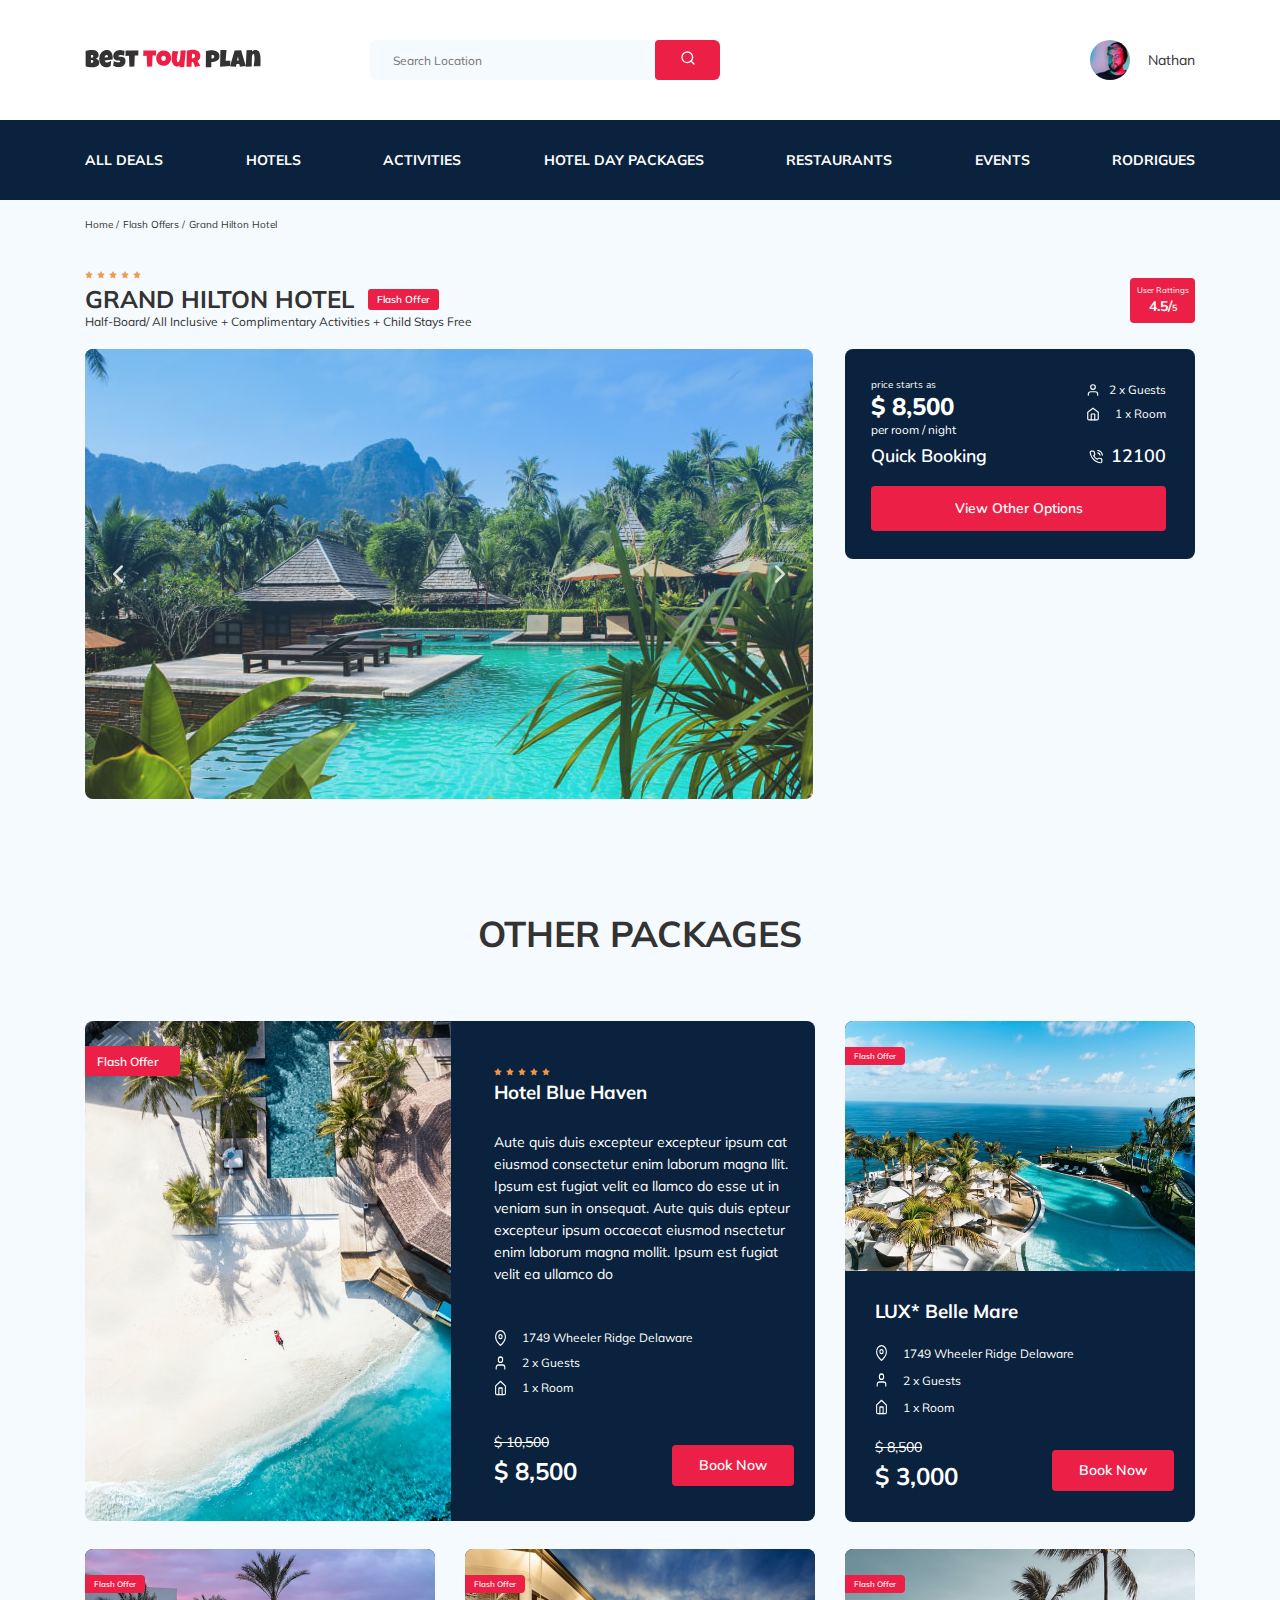
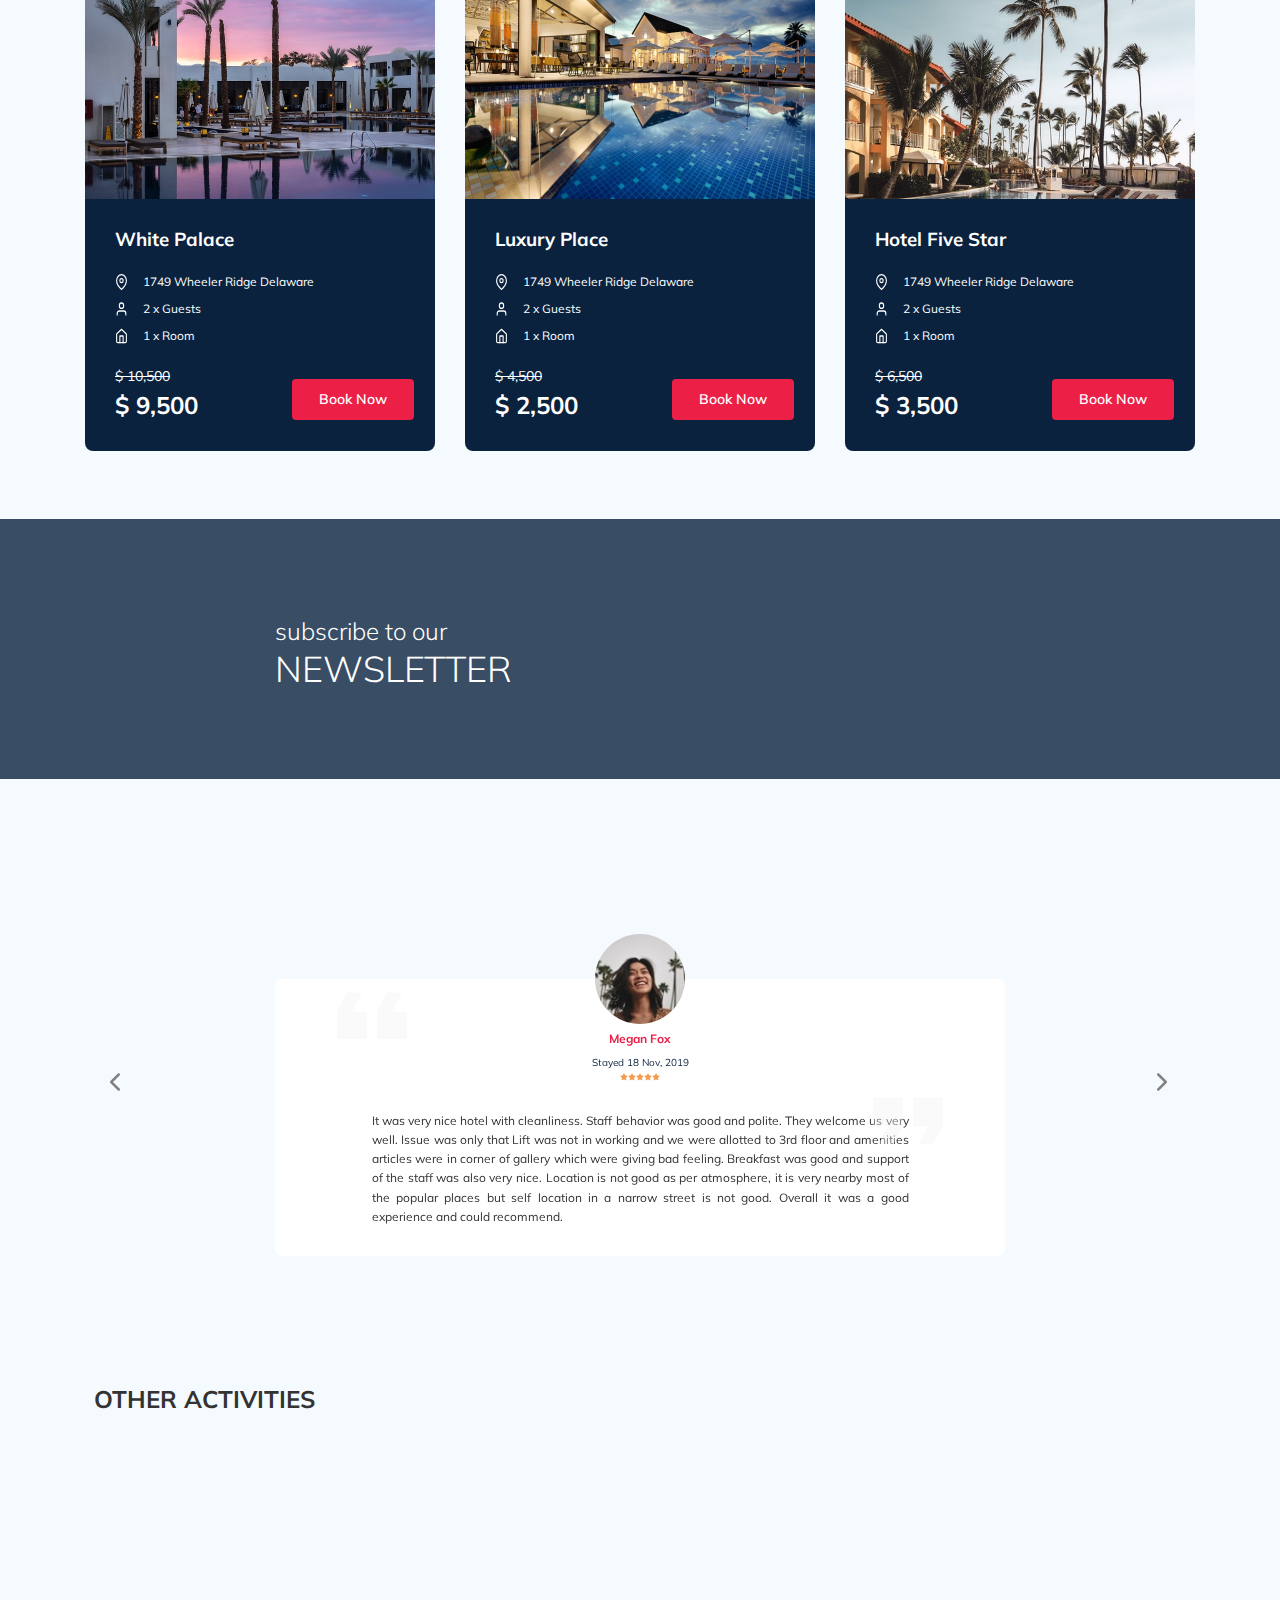
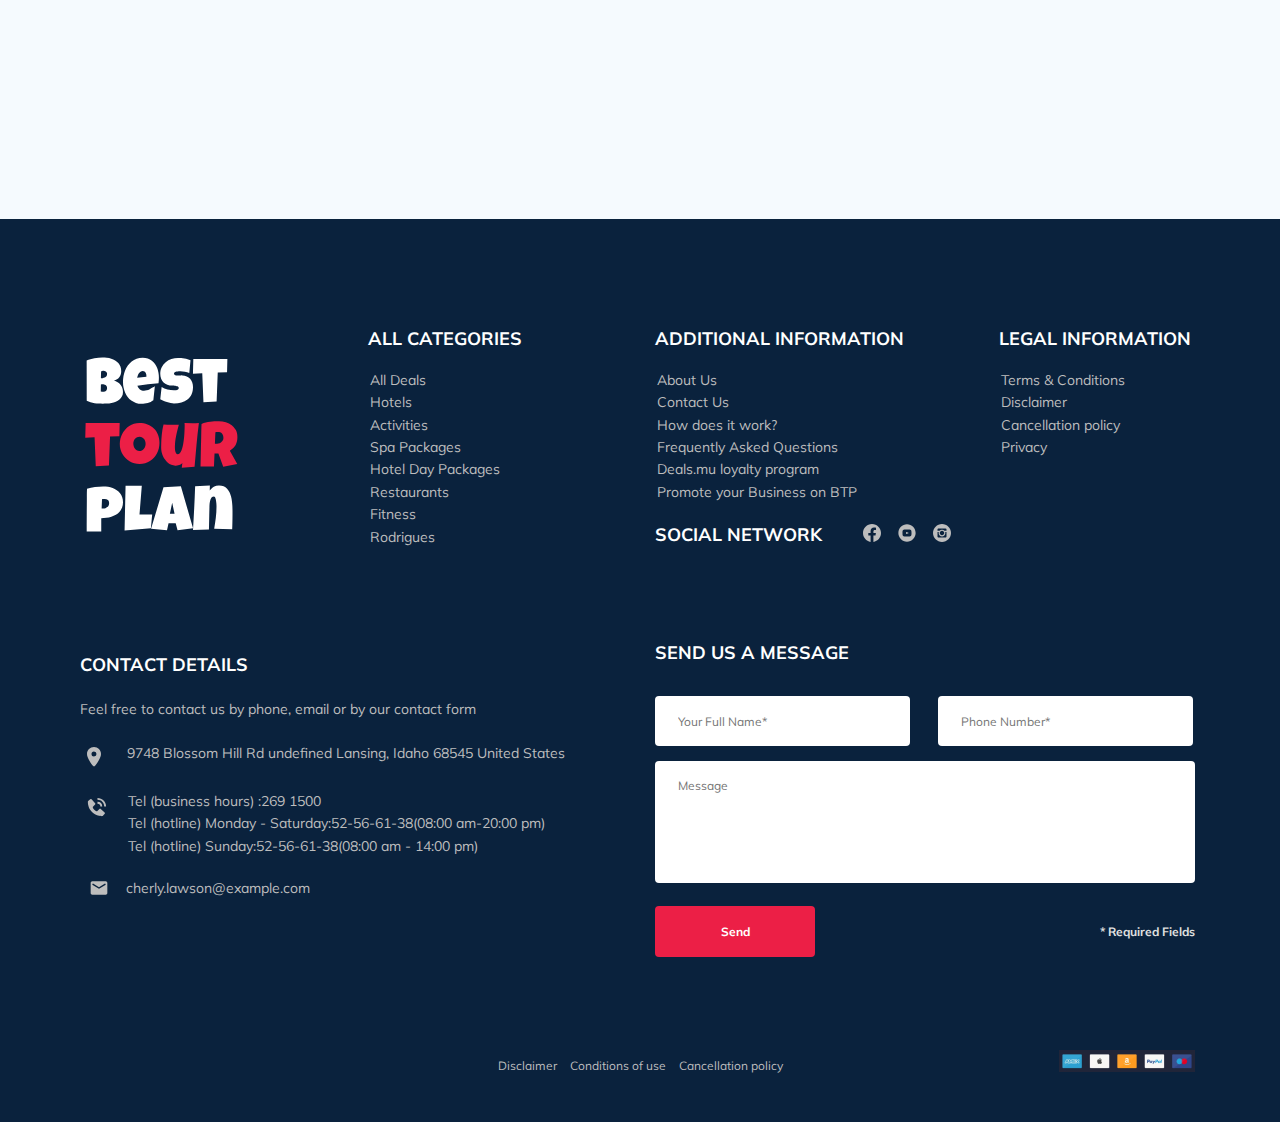
<file: index.html>
<!DOCTYPE html>
<html lang="en">
  <head>
    <meta charset="UTF-8" />
    <meta http-equiv="X-UA-Compatible" content="IE=edge" />
    <meta name="viewport" content="width=device-width, initial-scale=1.0" />
    <title>Best Tour Plan - Hotel Booking</title>
    <link rel="icon" href="favicon.ico" type="image/x-icon" />
    <link
      href="https://fonts.googleapis.com/css2?family=Mulish:wght@400;700&family=Nunito:wght@400;600;800&display=swap"
      rel="stylesheet"
    />
    <link rel="stylesheet" href="css/swiper-bundle.min.css" />
    <link rel="stylesheet" href="css/aos.css" />
    <link rel="stylesheet" href="css/style.css" />
  </head>
  <body>
    <header class="navbar navbar--mobile-fixed">
      <div class="container">
        <div class="navbar-top">
          <a href="index.html" class="logo">
            <img
              src="image/horisont-logo.svg"
              alt="logo: Best Tour Plan"
              class="logo__image"
            />
          </a>

          <form
            action="#"
            class="search navbar__search navbar__search--mobile--hidden"
          >
            <input
              type="text"
              class="search__input"
              placeholder="Search Location"
            />
            <button class="button search__button">
              <img src="image/search.svg" alt="icon: search" />
            </button>
          </form>

          <a href="#" class="user navbar__user navbar__user--mobile--hidden">
            <img
              src="image/user-avatar.jpg"
              alt="avatar: Natan"
              class="user__avatar"
            />
            <span class="user__name">Nathan</span>
          </a>
          <!-- /.user -->
          <button class="menu-button navbar-top__menu-button">
            <span class="menu-button__line"></span>
            <span class="menu-button__line"></span>
            <span class="menu-button__line"></span>
          </button>
        </div>
        <!-- /.navbar-top -->
      </div>
      <!-- /.container -->
      <div class="navbar-button">
        <div class="container navbar-button__container">
          <nav class="navbar-menu">
            <!-- Мобильная ссылка на Натана -->
            <a href="#" class="user navbar__user navbar__user--mobile--visible">
              <img
                src="./image/user-avatar.jpg"
                alt="Avatar: Nathan"
                class="user__avatar"
              />
              <span class="user__name user__name--light">Nathan</span>
            </a>

            <!-- Мобильная строка поиска -->
            <form
              action="#"
              class="search navbar__search navbar__search--mobile--visible"
            >
              <input
                type="text"
                class="search__input"
                placeholder="Search Location"
              />
              <button class="search__button">
                <img src="./image/search.svg" alt="Icon: search" />
              </button>
            </form>

            <a href="#" class="navbar-menu__link">All Deals</a
            ><a href="#" class="navbar-menu__link">Hotels</a
            ><a href="#" class="navbar-menu__link">Activities</a
            ><a href="#" class="navbar-menu__link">Hotel Day Packages</a
            ><a href="#" class="navbar-menu__link">Restaurants</a
            ><a href="#" class="navbar-menu__link">Events</a
            ><a href="#" class="navbar-menu__link">Rodrigues</a>
          </nav>
          <!-- /.navbar-menu -->
        </div>
        <!-- /.container -->
      </div>
      <!-- /.navbar-button -->
    </header>

    <nav class="breadcrumb">
      <div class="container">
        <ul class="breadcrumb-list">
          <li class="breadcrumb-list__item">
            <a href="#" class="breadcrumb-list__link">Home</a>
          </li>
          <li class="breadcrumb-list__item">
            <a href="#" class="breadcrumb-list__link">Flash Offers</a>
          </li>
          <li class="breadcrumb-list__item">Grand Hilton Hotel</li>
        </ul>
      </div>
      <!-- /.container -->
    </nav>
    <!-- /.breadcrumb -->
    <section class="hotel">
      <div class="container">
        <div class="hotel-info">
          <div class="hotel-info__text">
            <div class="hotel-wrapper">
              <div class="stars">
                <img src="image/Star.svg" alt="star" />
                <img src="image/Star.svg" alt="star" />
                <img src="image/Star.svg" alt="star" />
                <img src="image/Star.svg" alt="star" />
                <img src="image/Star.svg" alt="star" />
              </div>
              <h1 class="hotel-name hotel-info__name">GRAND HILTON HOTEL</h1>
              <span class="offer hotel-info__offer">Flash Offer</span>
            </div>
            <p class="hotel-description">
              Half-Board/ All Inclusive + Complimentary Activities + Child Stays
              Free
            </p>
          </div>
          <!-- /.hotel-info__text -->
          <div class="rating hotel-info__rating">
            <span class="rating__text">User Rattings</span>
            <span class="rating__counter">4.5/<span class="five">5</span></span>
          </div>
          <!-- /.hotel-info__right -->
        </div>
        <!-- /.hotel-info -->
        <div class="hotel-grid">
          <div class="swiper hotel-slider hotel__slider">
            <!-- Additional required wrapper -->
            <div class="swiper-wrapper">
              <!-- Slides -->
              <div class="swiper-slide hotel-slider__item">
                <img
                  class="hotel-slider__image"
                  src="image/slide-1.jpg"
                  alt="Slide"
                />
              </div>
              <div class="swiper-slide hotel-slider__item">
                <img
                  class="hotel-slider__image"
                  src="image/slide-2.jpg"
                  alt="Slide"
                />
              </div>
              <div class="swiper-slide hotel-slider__item">
                <img
                  class="hotel-slider__image"
                  src="image/slide-3.jpg"
                  alt="Slide"
                />
              </div>
            </div>

            <!-- If we need navigation buttons -->
            <button
              class="hotel-slider__button hotel-slider__button--prev"
            ></button>
            <button
              class="hotel-slider__button hotel-slider__button--next"
            ></button>
          </div>
          <!-- Swiper -->
          <div class="hotel-right">
            <div class="booking">
              <div class="booking__info">
                <div class="booking__price">
                  <span class="booking__start">price starts as</span>
                  <strong class="booking__pricetag">$ 8,500</strong>
                  <span class="booking__per-room">per room / night</span>
                </div>
                <!-- /.booking__price -->
                <div class="booking__room">
                  <div class="booking__text">
                    <img src="image/user.svg" alt="" class="booking__icon" />
                    <span class="booking__description">2 x Guests</span>
                  </div>
                  <div class="booking__text">
                    <img src="image/home.svg" alt="" class="booking__icon" />
                    <span class="booking__description">1 x Room</span>
                  </div>
                </div>
                <!-- /.booking__room -->
              </div>
              <!-- /.booking__info -->
              <div class="booking__call-center">
                <span class="booking__heading">Quick Booking</span>
                <a class="booking__number" href="tel:12100">
                  <img src="image/phone-call.svg" alt="" />
                  <span class="booking__num">12100</span>
                </a>
              </div>
              <!-- /.call-center -->
              <button data-toggle="modal" class="button booking__button">
                View Other Options
              </button>
            </div>
            <!-- /.booking -->
            <div class="map">
              <iframe
                class="map"
                src="https://www.google.com/maps/embed?pb=!1m18!1m12!1m3!1d3952.0408060872137!2d98.29377590240288!3d7.890799916950057!2m3!1f0!2f0!3f0!3m2!1i1024!2i768!4f13.1!3m3!1m2!1s0x30503b7bfcd9f903%3A0xf7065fac1e3d7c48!2sDoubleTree%20by%20Hilton%20Phuket%20Banthai%20Resort!5e0!3m2!1sru!2sru!4v1637672830290!5m2!1sru!2sru"
                width="347"
                height="213"
                style="border: 0"
                allowfullscreen=""
                loading="lazy"
              ></iframe>
            </div>
            <!-- /.map -->
          </div>
        </div>
        <!-- /.hotel-grid -->
      </div>
      <!-- /.container -->
    </section>
    <!-- /.hotel -->
    <section class="packages">
      <div class="container">
        <h2 class="packages-title">Other Packages</h2>
        <div class="packages-wrapper">
          <div class="packages-main">
            <div class="packages-main__left">
              <img
                src="image/section-packages/image-1.jpg"
                alt="Hotel Blue Haven"
                class="packages-main__image"
              />
              <span class="packages__offer-main">Flash Offer</span>
            </div>
            <!-- /.packages-card__img -->
            <div class="packages-main__right">
              <div class="packages__stars">
                <img src="image/Star.svg" alt="star" />
                <img src="image/Star.svg" alt="star" />
                <img src="image/Star.svg" alt="star" />
                <img src="image/Star.svg" alt="star" />
                <img src="image/Star.svg" alt="star" />
              </div>
              <h3 class="packages-main__title">Hotel Blue Haven</h3>
              <span class="packages-main__text"
                >Aute quis duis excepteur excepteur ipsum cat eiusmod
                consectetur enim laborum magna llit. Ipsum est fugiat velit ea
                llamco do esse ut in veniam sun in onsequat. Aute quis duis
                epteur excepteur ipsum occaecat eiusmod nsectetur enim laborum
                magna mollit. Ipsum est fugiat velit ea ullamco do</span
              >
              <div class="packages-main__wrap">
                <div class="packages-main__requisites">
                  <img
                    src="image/section-packages/map.svg"
                    alt="Icon: map"
                    class="packages-main__icon"
                  />
                  <span class="packages-main__sub"
                    >1749 Wheeler Ridge Delaware</span
                  >
                </div>
                <!-- /.packages-requisites -->
                <div class="packages-main__requisites">
                  <img
                    src="image/section-packages/user.svg"
                    alt="Icon:user"
                    class="packages-main__icon"
                  />
                  <span class="packages-main__sub">2 x Guests</span>
                </div>
                <!-- /.packages-requisites -->
                <div class="packages-main__requisites">
                  <img
                    src="image/section-packages/home.svg"
                    alt="Icon: home"
                    class="packages-main__icon"
                  />
                  <span class="packages-main__sub">1 x Room</span>
                </div>
                <!-- /.packages-requisites -->
              </div>
              <!-- /.packages-main_wrap -->
              <div class="packages-main__price">
                <div class="packages-main__cost">
                  <span class="packages-main__old">$ 10,500</span>
                  <h4 class="packages-main__new">$ 8,500</h4>
                </div>
                <!-- /.packages-main__price -->
                <button
                  data-toggle="modal"
                  class="button packages-main__button"
                >
                  Book Now
                </button>
              </div>
              <!-- /.packages-main__price -->
            </div>
            <!-- /.packages-card__right -->
          </div>
          <!-- /.packages-card__main -->

          <div class="packages-card">
            <img
              src="image/section-packages/image-2.jpg"
              alt="LUX* Belle Mare"
              class="packages__image"
            />
            <span class="packages__offer">Flash Offer</span>
            <div class="packages-info">
              <h3 class="packages-info__title">LUX* Belle Mare</h3>
              <div class="packages-info__wrap">
                <div class="packages-requisites">
                  <img
                    src="image/section-packages/map.svg"
                    alt="Icon: map"
                    class="packages-requisites__icon"
                  />
                  <span class="packages-requisites__sub"
                    >1749 Wheeler Ridge Delaware</span
                  >
                </div>
                <!-- /.packages-requisites -->
                <div class="packages-requisites">
                  <img
                    src="image/section-packages/user.svg"
                    alt="Icon:user"
                    class="packages-requisites__icon"
                  />
                  <span class="packages-requisites__sub">2 x Guests</span>
                </div>
                <!-- /.packages-requisites -->
                <div class="packages-requisites">
                  <img
                    src="image/section-packages/home.svg"
                    alt="Icon: home"
                    class="packages-requisites__icon"
                  />
                  <span class="packages-requisites__sub">1 x Room</span>
                </div>
                <!-- /.packages-requisites -->
              </div>
              <!-- /.packages-info__wrap -->
              <div class="packages-price">
                <div class="packages-price__cost">
                  <span class="packages-price__old">$ 8,500</span>
                  <h4 class="packages-price__new">$ 3,000</h4>
                </div>
                <!-- /.packages-price__cost -->
                <button data-toggle="modal" class="button packages-button">
                  Book Now
                </button>
              </div>
              <!-- /.packages-price -->
            </div>
            <!-- /.packages__info -->
          </div>
          <!-- /.packages-card -->

          <div class="packages-card">
            <img
              src="image/section-packages/image-3.jpg"
              alt="White Palace"
              class="packages__image"
            />
            <span class="packages__offer">Flash Offer</span>
            <div class="packages-info">
              <h3 class="packages-info__title">White Palace</h3>
              <div class="packages-info__wrap">
                <div class="packages-requisites">
                  <img
                    src="image/section-packages/map.svg"
                    alt="Icon: map"
                    class="packages-requisites__icon"
                  />
                  <span class="packages-requisites__sub"
                    >1749 Wheeler Ridge Delaware</span
                  >
                </div>
                <!-- /.packages-requisites -->
                <div class="packages-requisites">
                  <img
                    src="image/section-packages/user.svg"
                    alt="Icon:user"
                    class="packages-requisites__icon"
                  />
                  <span class="packages-requisites__sub">2 x Guests</span>
                </div>
                <!-- /.packages-requisites -->
                <div class="packages-requisites">
                  <img
                    src="image/section-packages/home.svg"
                    alt="Icon: home"
                    class="packages-requisites__icon"
                  />
                  <span class="packages-requisites__sub">1 x Room</span>
                </div>
                <!-- /.packages-requisites -->
              </div>
              <!-- /.packages-info__wrap -->
              <div class="packages-price">
                <div class="packages-price__cost">
                  <span class="packages-price__old">$ 10,500</span>
                  <h4 class="packages-price__new">$ 9,500</h4>
                </div>
                <!-- /.packages-price__cost -->
                <button data-toggle="modal" class="button packages-button">
                  Book Now
                </button>
              </div>
              <!-- /.packages-price -->
            </div>
            <!-- /.packages__info -->
          </div>
          <!-- /.packages-card -->

          <div class="packages-card">
            <img
              src="image/section-packages/image-4.jpg"
              alt="Luxury Place"
              class="packages__image"
            />
            <span class="packages__offer">Flash Offer</span>
            <div class="packages-info">
              <h3 class="packages-info__title">Luxury Place</h3>
              <div class="packages-info__wrap">
                <div class="packages-requisites">
                  <img
                    src="image/section-packages/map.svg"
                    alt="Icon: map"
                    class="packages-requisites__icon"
                  />
                  <span class="packages-requisites__sub"
                    >1749 Wheeler Ridge Delaware</span
                  >
                </div>
                <!-- /.packages-requisites -->
                <div class="packages-requisites">
                  <img
                    src="image/section-packages/user.svg"
                    alt="Icon:user"
                    class="packages-requisites__icon"
                  />
                  <span class="packages-requisites__sub">2 x Guests</span>
                </div>
                <!-- /.packages-requisites -->
                <div class="packages-requisites">
                  <img
                    src="image/section-packages/home.svg"
                    alt="Icon: home"
                    class="packages-requisites__icon"
                  />
                  <span class="packages-requisites__sub">1 x Room</span>
                </div>
                <!-- /.packages-requisites -->
              </div>
              <!-- /.packages-info__wrap -->
              <div class="packages-price">
                <div class="packages-price__cost">
                  <span class="packages-price__old">$ 4,500</span>
                  <h4 class="packages-price__new">$ 2,500</h4>
                </div>
                <!-- /.packages-price__cost -->
                <button data-toggle="modal" class="button packages-button">
                  Book Now
                </button>
              </div>
              <!-- /.packages-price -->
            </div>
            <!-- /.packages__info -->
          </div>
          <!-- /.packages-card -->

          <div class="packages-card">
            <img
              src="image/section-packages/image-5.jpg"
              alt="Hotel Five Star"
              class="packages__image"
            />
            <span class="packages__offer">Flash Offer</span>
            <div class="packages-info">
              <h3 class="packages-info__title">Hotel Five Star</h3>
              <div class="packages-info__wrap">
                <div class="packages-requisites">
                  <img
                    src="image/section-packages/map.svg"
                    alt="Icon: map"
                    class="packages-requisites__icon"
                  />
                  <span class="packages-requisites__sub"
                    >1749 Wheeler Ridge Delaware</span
                  >
                </div>
                <!-- /.packages-requisites -->
                <div class="packages-requisites">
                  <img
                    src="image/section-packages/user.svg"
                    alt="Icon:user"
                    class="packages-requisites__icon"
                  />
                  <span class="packages-requisites__sub">2 x Guests</span>
                </div>
                <!-- /.packages-requisites -->
                <div class="packages-requisites">
                  <img
                    src="image/section-packages/home.svg"
                    alt="Icon: home"
                    class="packages-requisites__icon"
                  />
                  <span class="packages-requisites__sub">1 x Room</span>
                </div>
                <!-- /.packages-requisites -->
              </div>
              <!-- /.packages-info__wrap -->
              <div class="packages-price">
                <div class="packages-price__cost">
                  <span class="packages-price__old">$ 6,500</span>
                  <h4 class="packages-price__new">$ 3,500</h4>
                </div>
                <!-- /.packages-price__cost -->
                <button data-toggle="modal" class="button packages-button">
                  Book Now
                </button>
              </div>
              <!-- /.packages-price -->
            </div>
            <!-- /.packages__info -->
          </div>
          <!-- /.packages-card -->
        </div>
        <!-- /.packages-wrapper -->
      </div>
      <!-- /.container -->
    </section>
    <!-- /.packages -->
    <section
      class="newsletter"
      data-parallax="scroll"
      data-speed="0.5"
      data-image-src="image/newsletter.jpg"
    >
      <div class="newsletter-wrapper">
        <h2 class="newsletter-title newsletter__title">
          subscribe to our
          <span class="newsletter-title__strong">Newsletter</span>
        </h2>
        <form
          action="subscribe.php"
          method="post"
          class="subscribe newsletter__subscribe plus"
          data-aos="fade-up"
        >
          <input
            type="email"
            class="subscribe__input"
            placeholder="Your email address"
            name="email"
            required
          />
          <button class="button subscribe__button">Send</button>
        </form>
      </div>
    </section>
    <!-- /.newsletter -->
    <section class="reviews">
      <div class="container">
        <h2
          class="reviews__title"
          data-aos="flip-left"
          data-aos-easing="ease-out-cubic"
          data-aos-duration="2000"
        >
          What people think about us
        </h2>
        <div class="swiper reviews-slider">
          <div class="swiper-wrapper">
            <div class="swiper-slide">
              <div class="reviews-slider__item">
                <div class="reviews-slider__profile">
                  <img
                    src="image/reviews-avatar1.jpg"
                    alt="Photo: Medan Fox"
                    class="reviews-slider__avatar"
                  />
                  <h3 class="reviews-slider__username">Megan Fox</h3>
                  <span class="reviews-slider__date">Stayed 18 Nov, 2019</span>
                  <div class="reviews-slider__rating">
                    <img src="image/Star.svg" alt="star" />
                    <img src="image/Star.svg" alt="star" />
                    <img src="image/Star.svg" alt="star" />
                    <img src="image/Star.svg" alt="star" />
                    <img src="image/Star.svg" alt="star" />
                  </div>
                  <!-- /.reviews-slider__rating -->
                </div>
                <!-- /.reviews-slider__profile -->
                <p class="reviews-slider__text">
                  It was very nice hotel with cleanliness. Staff behavior was
                  good and polite. They welcome us very well. Issue was only
                  that Lift was not in working and we were allotted to 3rd floor
                  and amenities articles were in corner of gallery which were
                  giving bad feeling. Breakfast was good and support of the
                  staff was also very nice. Location is not good as per
                  atmosphere, it is very nearby most of the popular places but
                  self location in a narrow street is not good. Overall it was a
                  good experience and could recommend.
                </p>
              </div>
              <!-- /.reviews-slider__item -->
            </div>

            <div class="swiper-slide">
              <div class="reviews-slider__item">
                <div class="reviews-slider__profile">
                  <img
                    src="image/reviews-avatar-3.jpg"
                    alt="Photo: Tobey Maguire"
                    class="reviews-slider__avatar"
                  />
                  <h3 class="reviews-slider__username">Keith Walker</h3>
                  <span class="reviews-slider__date">Stayed 7 Feb, 2019</span>
                  <div class="reviews-slider__rating">
                    <img src="image/Star.svg" alt="star" />
                    <img src="image/Star.svg" alt="star" />
                    <img src="image/Star.svg" alt="star" />
                    <img src="image/Star.svg" alt="star" />
                    <img src="image/Star.svg" alt="star" />
                  </div>
                  <!-- /.reviews-slider__rating -->
                </div>
                <!-- /.reviews-slider__profile -->
                <p class="reviews-slider__text">
                  It was very nice hotel with cleanliness. Staff behavior was
                  good and polite. They welcome us very well. Issue was only
                  that Lift was not in working and we were allotted to 3rd floor
                  and amenities articles were in corner of gallery which were
                  giving bad feeling. Breakfast was good and support of the
                  staff was also very nice. Location is not good as per
                  atmosphere, it is very nearby most of the popular places but
                  self location in a narrow street is not good. Overall it was a
                  good experience and could recommend.
                </p>
              </div>
              <!-- /.reviews-slider__item -->
            </div>

            <div class="swiper-slide">
              <div class="reviews-slider__item">
                <div class="reviews-slider__profile">
                  <img
                    src="image/reviews-avatar-2.jpg"
                    alt="Photo: Zendaya"
                    class="reviews-slider__avatar"
                  />
                  <h3 class="reviews-slider__username">Jessica Alba</h3>
                  <span class="reviews-slider__date">Stayed 21 Jan, 2020</span>
                  <div class="reviews-slider__rating">
                    <img src="image/Star.svg" alt="star" />
                    <img src="image/Star.svg" alt="star" />
                    <img src="image/Star.svg" alt="star" />
                    <img src="image/Star.svg" alt="star" />
                  </div>
                  <!-- /.reviews-slider__rating -->
                </div>
                <!-- /.reviews-slider__profile -->
                <p class="reviews-slider__text">
                  It was very nice hotel with cleanliness. Staff behavior was
                  good and polite. They welcome us very well. Issue was only
                  that Lift was not in working and we were allotted to 3rd floor
                  and amenities articles were in corner of gallery which were
                  giving bad feeling. Breakfast was good and support of the
                  staff was also very nice. Location is not good as per
                  atmosphere, it is very nearby most of the popular places but
                  self location in a narrow street is not good. Overall it was a
                  good experience and could recommend.
                </p>
              </div>
              <!-- /.reviews-slider__item -->
            </div>

            <!-- /.swiper-slide -->
          </div>
          <button
            class="reviews-slider__button reviews-slider__button--prev"
          ></button>
          <button
            class="reviews-slider__button reviews-slider__button--next"
          ></button>
          <!-- /.swiper-wrapper -->
        </div>
        <!-- /.reviews-slider -->
      </div>
    </section>
    <!-- /.reviews -->
    <section class="activities">
      <div class="container">
        <h2 class="activities__title">Other Activities</h2>
        <div class="activities-wrapper">
          <div
            class="card activities__card"
            data-aos="fade-up"
            data-aos-delay="100"
          >
            <img
              src="image/section-activities/card-1.jpg"
              alt="Card-1"
              class="card__image"
            />
            <h3 class="card__title">The curious corner of chamarel</h3>
            <!-- /.card__title -->
            <button data-toggle="modal" class="button card__button">
              Book Now
            </button>
            <!-- /.card__button -->
          </div>
          <!-- /.card -->
          <div
            class="card activities__card activities__card--2"
            data-aos="fade-up"
            data-aos-delay="300"
          >
            <img
              src="image/section-activities/card-2.jpg"
              alt="Card-2"
              class="card__image"
            />
            <h3 class="card__title card__title--2">
              Gymkhana club golf course
            </h3>
            <!-- /.card__title -->
            <button data-toggle="modal" class="button card__button">
              Book Now
            </button>
            <!-- /.card__button -->
          </div>
          <!-- /.card -->
          <div
            class="card activities__card activities__card--3"
            data-aos="fade-up"
            data-aos-delay="500"
          >
            <img
              src="image/section-activities/card-3.jpg"
              alt="Card-3"
              class="card__image"
            />
            <h3 class="card__title card__title--3">
              Tamarind falls hiking trip - full day
            </h3>
            <!-- /.card__title -->
            <button data-toggle="modal" class="button card__button">
              Book Now
            </button>
            <!-- /.card__button -->
          </div>
          <!-- /.card -->
          <div
            class="card activities__card activities__card--4"
            data-aos="fade-up"
            data-aos-delay="700"
          >
            <img
              src="image/section-activities/card-4.jpg"
              alt="Card-4"
              class="card__image"
            />
            <h3 class="card__title card__title--4">
              The blue marine discovery quest
            </h3>
            <!-- /.card__title -->
            <button data-toggle="modal" class="button card__button">
              Book Now
            </button>
            <!-- /.card__button -->
          </div>
          <!-- /.card -->
        </div>
        <!-- /.activities-wrapper -->
      </div>
      <!-- /.container -->
    </section>
    <!-- /.activities -->
    <footer class="footer">
      <div class="container">
        <div class="footer-wrapper">
          <a href="index.html" class="footer-logo">
            <img
              src="./image/section-footer/vertical-logo.svg"
              alt="Best Tour Plan"
            />
          </a>
          <div class="footer__list footer__categories">
            <h3 class="footer__title footer__title--categories">
              All categories
            </h3>
            <ul class="footer__ul">
              <li class="footer__item">
                <a class="footer__link" href="#">All Deals</a>
              </li>
              <li class="footer__item">
                <a class="footer__link" href="#">Hotels</a>
              </li>
              <li class="footer__item">
                <a class="footer__link" href="#">Activities</a>
              </li>
              <li class="footer__item">
                <a class="footer__link" href="#">Spa Packages</a>
              </li>
              <li class="footer__item">
                <a class="footer__link" href="#">Hotel Day Packages</a>
              </li>
              <li class="footer__item">
                <a class="footer__link" href="#">Restaurants</a>
              </li>
              <li class="footer__item">
                <a class="footer__link" href="#">Fitness</a>
              </li>
              <li class="footer__item">
                <a class="footer__link" href="#">Rodrigues</a>
              </li>
            </ul>
          </div>
          <!-- /.footer__list -->

          <div class="footer__list footer__additional">
            <h3 class="footer__title">Additional information</h3>
            <ul class="footer__ul">
              <li class="footer__item">
                <a class="footer__link" href="#">About Us</a>
              </li>
              <li class="footer__item">
                <a class="footer__link" href="#">Contact Us</a>
              </li>
              <li class="footer__item">
                <a class="footer__link" href="#">How does it work?</a>
              </li>
              <li class="footer__item">
                <a class="footer__link" href="#">Frequently Asked Questions</a>
              </li>
              <li class="footer__item">
                <a class="footer__link" href="#">Deals.mu loyalty program</a>
              </li>
              <li class="footer__item">
                <a class="footer__link" href="#"
                  >Promote your Business on BTP</a
                >
              </li>
            </ul>
          </div>
          <!-- /.footer__list -->

          <div class="footer__social-network">
            <h3 class="footer__title footer__title--inline">Social network</h3>
            <div class="footer__social-links">
              <a
                href="https://www.facebook.com/"
                target="_blank"
                class="footer__link"
              >
                <img
                  class="footer__link footer__link--social"
                  src="./image/section-footer/facebook.svg"
                  alt="Icon: facebook"
                />
              </a>
              <a
                href="https://www.youtube.com/"
                target="_blank"
                class="footer__link"
              >
                <img
                  class="footer__link footer__link--social"
                  src="./image/section-footer/youtube.svg"
                  alt="Icon: youtube"
                />
              </a>
              <a
                href="https://www.instagram.com/"
                target="_blank"
                class="footer__link"
              >
                <img
                  class="footer__link footer__link--social"
                  src="./image/section-footer/instagram.svg"
                  alt="Icon: instagram"
                />
              </a>
            </div>
            <!-- /.footer__social-link -->
          </div>
          <!-- /.footer__social-network -->

          <div class="footer__list footer__legal">
            <h3 class="footer__title">Legal information</h3>
            <ul class="footer__ul">
              <li class="footer__item">
                <a class="footer__link" href="#">Terms & Conditions</a>
              </li>
              <li class="footer__item">
                <a class="footer__link" href="#">Disclaimer</a>
              </li>
              <li class="footer__item">
                <a class="footer__link" href="#">Cancellation policy</a>
              </li>
              <li class="footer__item">
                <a class="footer__link" href="#">Privacy</a>
              </li>
            </ul>
          </div>
          <!-- /.footer__list -->
          <div class="footer__contact-details">
            <h3 class="footer__title footer__title--mb-1">Contact Details</h3>
            <p class="footer__text">
              Feel free to contact us by phone, email or by our contact form
            </p>
            <ul class="footer__li">
              <li class="footer__item footer__item--mb-2">
                <div class="footer__icon-wrapper">
                  <img
                    class="footer__icon footer__icon--map"
                    src="./image/section-footer/map-marker.svg"
                    alt="map-marker"
                  />
                </div>
                <p class="footer__text footer__text--map">
                  <span class="footer-contact-info"
                    >9748 Blossom Hill Rd undefined Lansing, Idaho 68545 United
                    States</span
                  >
                </p>
              </li>
              <li class="footer__item footer__item--mb-2">
                <div class="footer__icon-wrapper footer__icon-wrapper--tel">
                  <img
                    class="footer__icon footer__icon--tel"
                    src="./image/section-footer/phone-call.svg"
                    alt="phone-call"
                  />
                </div>
                <div class="footer__links">
                  <div class="footer__links footer__links--tel">
                    Tel (business hours) :
                    <span class="footer-contact-info">
                      <a class="footer__phone" href="tel:26-91-500">269 1500</a>
                    </span>
                  </div>
                  <div
                    class="footer__links footer__links--tel"
                    href="tel:52-56-61-38"
                  >
                    Tel (hotline) Monday ‑ Saturday:
                    <span class="footer-contact-info">
                      <a class="footer__phone" href="tel:52‑56‑61‑38"
                        >52‑56‑61‑38</a
                      >
                    </span>
                    (08:00 am‑20:00 pm)
                  </div>
                  <div
                    class="footer__links footer__links--tel"
                    href="tel:52-56-61-38"
                  >
                    Tel (hotline) Sunday:
                    <span class="footer-contact-info">
                      <a class="footer__phone" href="tel:52‑56‑61‑38"
                        >52‑56‑61‑38</a
                      >
                    </span>
                    (08:00 am ‑ 14:00 pm)
                  </div>
                </div>
              </li>
              <li class="footer__item footer__item--email">
                <div class="footer__icon-wrapper footer__icon-wrapper--email">
                  <img
                    class="footer__icon"
                    src="./image/section-footer/email.svg"
                    alt="email"
                  />
                </div>
                <a
                  class="footer__links footer__links--email"
                  href="mailto:cherly.lawson@example.com"
                  ><span class="footer-contact-info"
                    >cherly.lawson@example.com</span
                  ></a
                >
              </li>
            </ul>
          </div>
          <!-- /.footer__contact-details -->
          <div class="footer__contact-form">
            <h3 class="footer__title footer__title--mb-3">Send us a message</h3>
            <form action="send.php" method="post" class="footer__form form">
              <div class="footer__input-group">
                <input
                  type="text"
                  class="input footer__input"
                  placeholder="Your Full Name*"
                  name="name"
                  required
                />
              </div>
              <!-- /.footer__input-group -->
              <div class="footer__input-group">
                <input
                  type="text"
                  id="phone1"
                  class="input footer__input"
                  placeholder="Phone Number*"
                  name="phone"
                  required
                />
              </div>
              <textarea
                class="message footer__message"
                placeholder="Message"
                name="message"
              ></textarea>
              <button class="button footer__button" type="submit">Send</button>
              <span class="footer__info">* Required Fields</span>
            </form>
          </div>
          <!-- /.footer__contact-form -->
          <div class="footer-rulses footer__rulses-links">
            <a href="" class="footer-rulses__link">Disclaimer </a
            ><a href="" class="footer-rulses__link">Conditions of use </a
            ><a href="" class="footer-rulses__link">Cancellation policy</a>
          </div>
          <a href="#" class="footer__rulses-image">
            <img src="./image/section-footer/icon-info.png" alt="links" />
          </a>
          <!-- /.footer-rulses footer__rusles-links -->
        </div>
        <!-- /.footer-wrapper -->
      </div>
      <!-- /.container -->
    </footer>

    <div class="modal">
      <div class="modal__overlay"></div>
      <!-- /.modal__overlay -->
      <div class="modal__dialog">
        <a href="#" class="modal__close">
          <img src="image/close.svg" alt="Icon: close" />
        </a>

        <div class="modal__contact-form">
          <h3 class="modal__title modal__title--mb-3">Booking</h3>
          <form action="send.php" method="post" class="modal__form form">
            <input
              type="text"
              class="input modal__input"
              placeholder="Your Full Name*"
              name="name"
              required
            />
            <input
              type="text"
              id="phone"
              class="input modal__input"
              placeholder="Phone Number*"
              name="phone"
              required
            />
            <input
              type="text"
              class="input modal__input"
              placeholder="Email*"
              name="email"
              required
            />
            <textarea
              class="message modal__message"
              placeholder="Message"
              name="message"
            ></textarea>
            <button class="button modal__button" type="submit">Send</button>
            <span class="modal__info">* Required Fields</span>
          </form>
        </div>
        <!-- /.modal__contact-form -->
      </div>
      <!-- /.modal__dialog -->
    </div>
    <!-- /.modal -->

    <script src="js/jquery-3.6.0.min.js"></script>
    <script src="js/jquery.validate.min.js"></script>
    <script src="js/parallax.js"></script>
    <script src="js/swiper-bundle.min.js"></script>
    <script src="js/jquery.mask.min.js"></script>
    <script src="js/aos.js"></script>
    <script src="js/main.js"></script>
  </body>
</html>
</file>
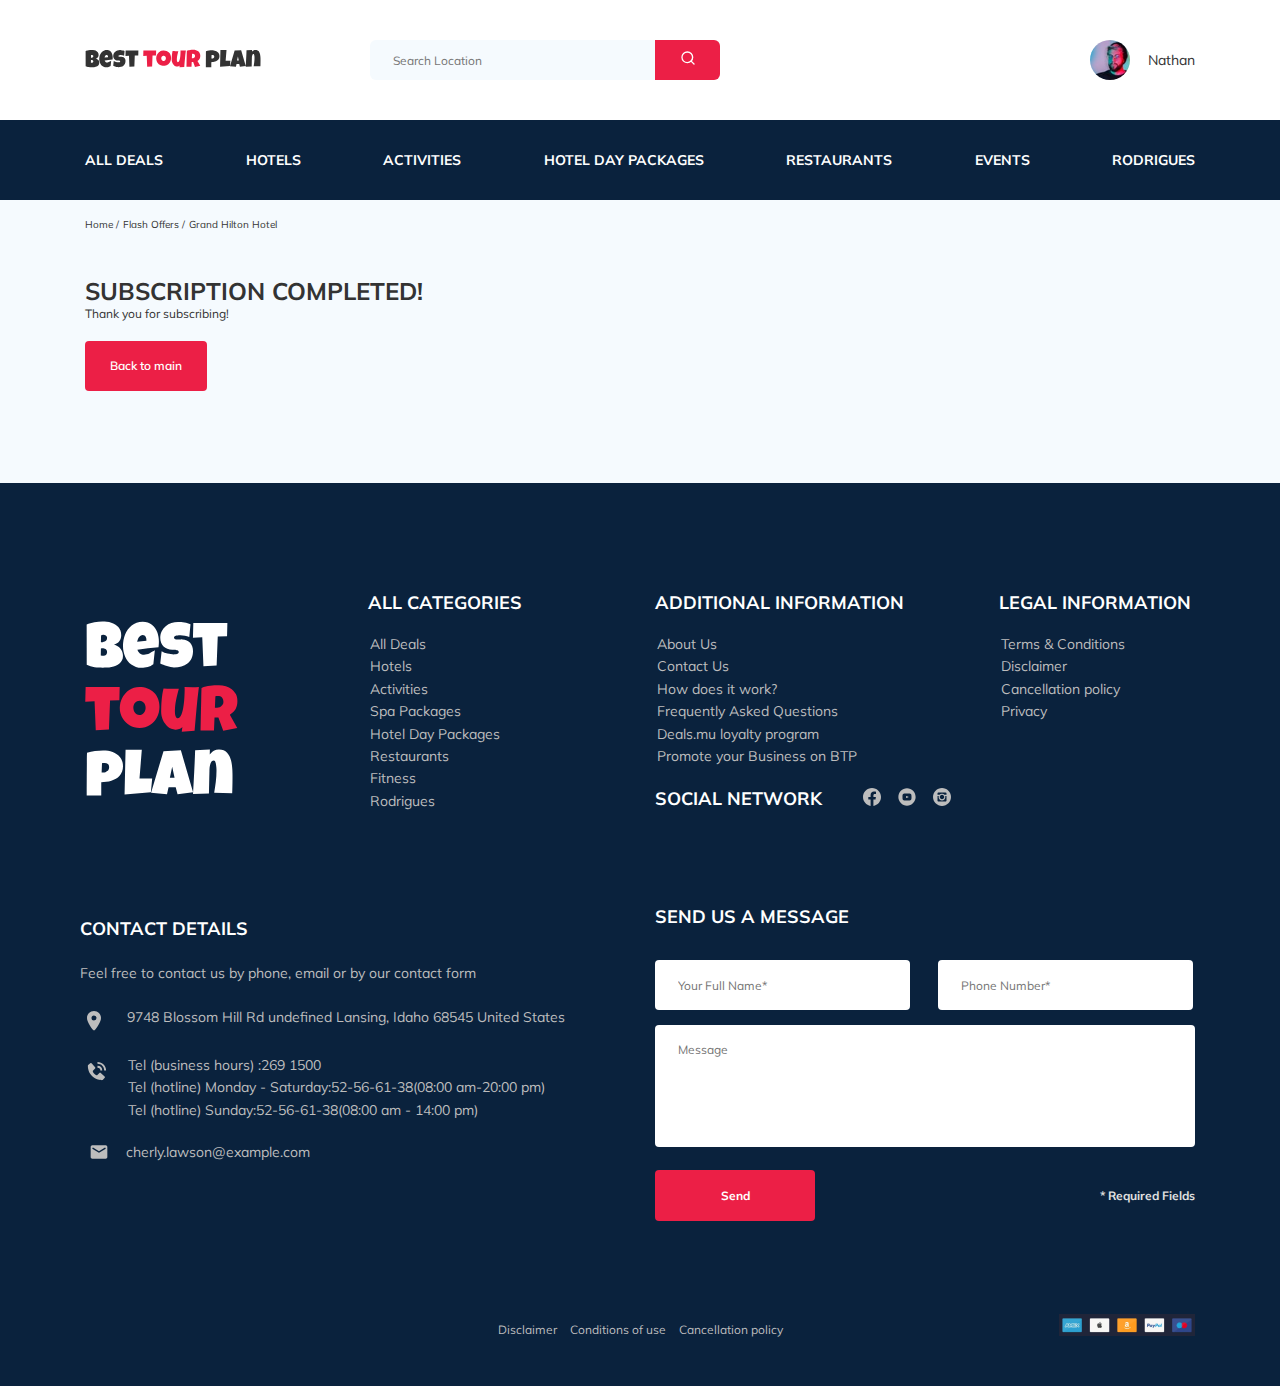
<file: subscribe.html>
<!DOCTYPE html>
<html lang="en">
  <head>
    <meta charset="UTF-8" />
    <meta http-equiv="X-UA-Compatible" content="IE=edge" />
    <meta name="viewport" content="width=device-width, initial-scale=1.0" />
    <title>Best Tour Plan - Hotel Booking</title>
    <link rel="icon" href="favicon.ico" type="image/x-icon" />
    <link
      href="https://fonts.googleapis.com/css2?family=Mulish:wght@400;700&family=Nunito:wght@400;600;800&display=swap"
      rel="stylesheet"
    />
    <link rel="stylesheet" href="css/swiper-bundle.min.css" />
    <link rel="stylesheet" href="css/style.css" />
  </head>
  <body>
    <header class="navbar navbar--mobile-fixed">
      <div class="container">
        <div class="navbar-top">
          <a href="index.html" class="logo">
            <img
              src="image/horisont-logo.svg"
              alt="logo: Best Tour Plan"
              class="logo__image"
            />
          </a>

          <form
            action="#"
            class="search navbar__search navbar__search--mobile--hidden"
          >
            <input
              type="text"
              class="search__input"
              placeholder="Search Location"
            />
            <button class="search__button">
              <img src="image/search.svg" alt="icon: search" />
            </button>
          </form>

          <a href="#" class="user navbar__user navbar__user--mobile--hidden">
            <img
              src="image/user-avatar.jpg"
              alt="avatar: Natan"
              class="user__avatar"
            />
            <span class="user__name">Nathan</span>
          </a>
          <!-- /.user -->
          <button class="menu-button navbar-top__menu-button">
            <span class="menu-button__line"></span>
            <span class="menu-button__line"></span>
            <span class="menu-button__line"></span>
          </button>
        </div>
        <!-- /.navbar-top -->
      </div>
      <!-- /.container -->
      <div class="navbar-button">
        <div class="container navbar-button__container">
          <nav class="navbar-menu">
            <!-- Мобильная ссылка на Натана -->
            <a href="#" class="user navbar__user navbar__user--mobile--visible">
              <img
                src="./image/user-avatar.jpg"
                alt="Avatar: Nathan"
                class="user__avatar"
              />
              <span class="user__name user__name--light">Nathan</span>
            </a>

            <!-- Мобильная строка поиска -->
            <form
              action="#"
              class="search navbar__search navbar__search--mobile--visible"
            >
              <input
                type="text"
                class="search__input"
                placeholder="Search Location"
              />
              <button class="search__button">
                <img src="./image/search.svg" alt="Icon: search" />
              </button>
            </form>

            <a href="#" class="navbar-menu__link">All Deals</a
            ><a href="#" class="navbar-menu__link">Hotels</a
            ><a href="#" class="navbar-menu__link">Activities</a
            ><a href="#" class="navbar-menu__link">Hotel Day Packages</a
            ><a href="#" class="navbar-menu__link">Restaurants</a
            ><a href="#" class="navbar-menu__link">Events</a
            ><a href="#" class="navbar-menu__link">Rodrigues</a>
          </nav>
          <!-- /.navbar-menu -->
        </div>
        <!-- /.container -->
      </div>
      <!-- /.navbar-button -->
    </header>

    <nav class="breadcrumb">
      <div class="container">
        <ul class="breadcrumb-list">
          <li class="breadcrumb-list__item">
            <a href="#" class="breadcrumb-list__link">Home</a>
          </li>
          <li class="breadcrumb-list__item">
            <a href="#" class="breadcrumb-list__link">Flash Offers</a>
          </li>
          <li class="breadcrumb-list__item">Grand Hilton Hotel</li>
        </ul>
      </div>
      <!-- /.container -->
    </nav>
    <!-- /.breadcrumb -->
    <section class="hotel">
      <div class="container">
        <div class="hotel-info">
          <div class="hotel-info__text">
            <div class="hotel-wrapper__thank">
              <h1 class="hotel-name hotel-info__name">
                Subscription completed!
              </h1>
              <p class="hotel-description hotel-info__description">
                Thank you for subscribing!
              </p>
              <form action="index.html" method="GET">
                <button class="button come-back">Back to main</button>
              </form>
            </div>
          </div>
          <!-- /.hotel-info__text -->
        </div>
        <!-- /.hotel-info -->
      </div>
      <!-- /.container -->
    </section>
    <!-- /.hotel -->
    <footer class="footer">
      <div class="container">
        <div class="footer-wrapper">
          <a href="index.html" class="footer-logo">
            <img
              src="./image/section-footer/vertical-logo.svg"
              alt="Best Tour Plan"
            />
          </a>
          <div class="footer__list footer__categories">
            <h3 class="footer__title footer__title--categories">
              All categories
            </h3>
            <ul class="footer__ul">
              <li class="footer__item">
                <a class="footer__link" href="#">All Deals</a>
              </li>
              <li class="footer__item">
                <a class="footer__link" href="#">Hotels</a>
              </li>
              <li class="footer__item">
                <a class="footer__link" href="#">Activities</a>
              </li>
              <li class="footer__item">
                <a class="footer__link" href="#">Spa Packages</a>
              </li>
              <li class="footer__item">
                <a class="footer__link" href="#">Hotel Day Packages</a>
              </li>
              <li class="footer__item">
                <a class="footer__link" href="#">Restaurants</a>
              </li>
              <li class="footer__item">
                <a class="footer__link" href="#">Fitness</a>
              </li>
              <li class="footer__item">
                <a class="footer__link" href="#">Rodrigues</a>
              </li>
            </ul>
          </div>
          <!-- /.footer__list -->

          <div class="footer__list footer__additional">
            <h3 class="footer__title">Additional information</h3>
            <ul class="footer__ul">
              <li class="footer__item">
                <a class="footer__link" href="#">About Us</a>
              </li>
              <li class="footer__item">
                <a class="footer__link" href="#">Contact Us</a>
              </li>
              <li class="footer__item">
                <a class="footer__link" href="#">How does it work?</a>
              </li>
              <li class="footer__item">
                <a class="footer__link" href="#">Frequently Asked Questions</a>
              </li>
              <li class="footer__item">
                <a class="footer__link" href="#">Deals.mu loyalty program</a>
              </li>
              <li class="footer__item">
                <a class="footer__link" href="#"
                  >Promote your Business on BTP</a
                >
              </li>
            </ul>
          </div>
          <!-- /.footer__list -->

          <div class="footer__social-network">
            <h3 class="footer__title footer__title--inline">Social network</h3>
            <div class="footer__social-links">
              <a
                href="https://www.facebook.com/"
                target="_blank"
                class="footer__link"
              >
                <img
                  class="footer__link footer__link--social"
                  src="./image/section-footer/facebook.svg"
                  alt="Icon: facebook"
                />
              </a>
              <a
                href="https://www.youtube.com/"
                target="_blank"
                class="footer__link"
              >
                <img
                  class="footer__link footer__link--social"
                  src="./image/section-footer/youtube.svg"
                  alt="Icon: youtube"
                />
              </a>
              <a
                href="https://www.instagram.com/"
                target="_blank"
                class="footer__link"
              >
                <img
                  class="footer__link footer__link--social"
                  src="./image/section-footer/instagram.svg"
                  alt="Icon: instagram"
                />
              </a>
            </div>
            <!-- /.footer__social-link -->
          </div>
          <!-- /.footer__social-network -->

          <div class="footer__list footer__legal">
            <h3 class="footer__title">Legal information</h3>
            <ul class="footer__ul">
              <li class="footer__item">
                <a class="footer__link" href="#">Terms & Conditions</a>
              </li>
              <li class="footer__item">
                <a class="footer__link" href="#">Disclaimer</a>
              </li>
              <li class="footer__item">
                <a class="footer__link" href="#">Cancellation policy</a>
              </li>
              <li class="footer__item">
                <a class="footer__link" href="#">Privacy</a>
              </li>
            </ul>
          </div>
          <!-- /.footer__list -->
          <div class="footer__contact-details">
            <h3 class="footer__title footer__title--mb-1">Contact Details</h3>
            <p class="footer__text">
              Feel free to contact us by phone, email or by our contact form
            </p>
            <ul class="footer__li">
              <li class="footer__item footer__item--mb-2">
                <div class="footer__icon-wrapper">
                  <img
                    class="footer__icon footer__icon--map"
                    src="./image/section-footer/map-marker.svg"
                    alt="map-marker"
                  />
                </div>
                <p class="footer__text footer__text--map">
                  <span class="footer-contact-info"
                    >9748 Blossom Hill Rd undefined Lansing, Idaho 68545 United
                    States</span
                  >
                </p>
              </li>
              <li class="footer__item footer__item--mb-2">
                <div class="footer__icon-wrapper footer__icon-wrapper--tel">
                  <img
                    class="footer__icon footer__icon--tel"
                    src="./image/section-footer/phone-call.svg"
                    alt="phone-call"
                  />
                </div>
                <div class="footer__links">
                  <a
                    class="footer__links footer__links--tel"
                    href="tel:26-91-500"
                    >Tel (business hours) :
                    <span class="footer-contact-info">269 1500</span></a
                  >
                  <a
                    class="footer__links footer__links--tel"
                    href="tel:52-56-61-38"
                    >Tel (hotline) Monday ‑ Saturday:
                    <span class="footer-contact-info">52‑56‑61‑38</span> (08:00
                    am‑20:00 pm)</a
                  >
                  <a
                    class="footer__links footer__links--tel"
                    href="tel:52-56-61-38"
                    >Tel (hotline) Sunday:
                    <span class="footer-contact-info">52‑56‑61‑38</span> (08:00
                    am ‑ 14:00 pm)</a
                  >
                </div>
              </li>
              <li class="footer__item footer__item--email">
                <div class="footer__icon-wrapper footer__icon-wrapper--email">
                  <img
                    class="footer__icon"
                    src="./image/section-footer/email.svg"
                    alt="email"
                  />
                </div>
                <a
                  class="footer__links footer__links--email"
                  href="mailto:cherly.lawson@example.com"
                  ><span class="footer-contact-info"
                    >cherly.lawson@example.com</span
                  ></a
                >
              </li>
            </ul>
          </div>
          <!-- /.footer__contact-details -->
          <div class="footer__contact-form">
            <h3 class="footer__title footer__title--mb-3">Send us a message</h3>
            <form action="send.php" method="post" class="footer__form form">
              <div class="footer__input-group">
                <input
                  type="text"
                  class="input footer__input"
                  placeholder="Your Full Name*"
                  name="name"
                  required
                />
              </div>
              <!-- /.footer__input-group -->
              <div class="footer__input-group">
                <input
                  type="text"
                  id="phone1"
                  class="input footer__input"
                  placeholder="Phone Number*"
                  name="phone"
                  required
                />
              </div>
              <textarea
                class="message footer__message"
                placeholder="Message"
                name="message"
              ></textarea>
              <button class="button footer__button" type="submit">Send</button>
              <span class="footer__info">* Required Fields</span>
            </form>
          </div>
          <!-- /.footer__contact-form -->
          <div class="footer-rulses footer__rulses-links">
            <a href="" class="footer-rulses__link">Disclaimer </a
            ><a href="" class="footer-rulses__link">Conditions of use </a
            ><a href="" class="footer-rulses__link">Cancellation policy</a>
          </div>
          <a href="#" class="footer__rulses-image">
            <img src="./image/section-footer/icon-info.png" alt="links" />
          </a>
          <!-- /.footer-rulses footer__rusles-links -->
        </div>
        <!-- /.footer-wrapper -->
      </div>
      <!-- /.container -->
    </footer>
    <script src="js/jquery-3.6.0.min.js"></script>
    <script src="js/jquery.validate.min.js"></script>
    <script src="js/parallax.js"></script>
    <script src="js/swiper-bundle.min.js"></script>
    <script src="js/jquery.mask.min.js"></script>
    <script src="js/aos.js"></script>
    <script src="js/main.js"></script>
  </body>
</html>
</file>
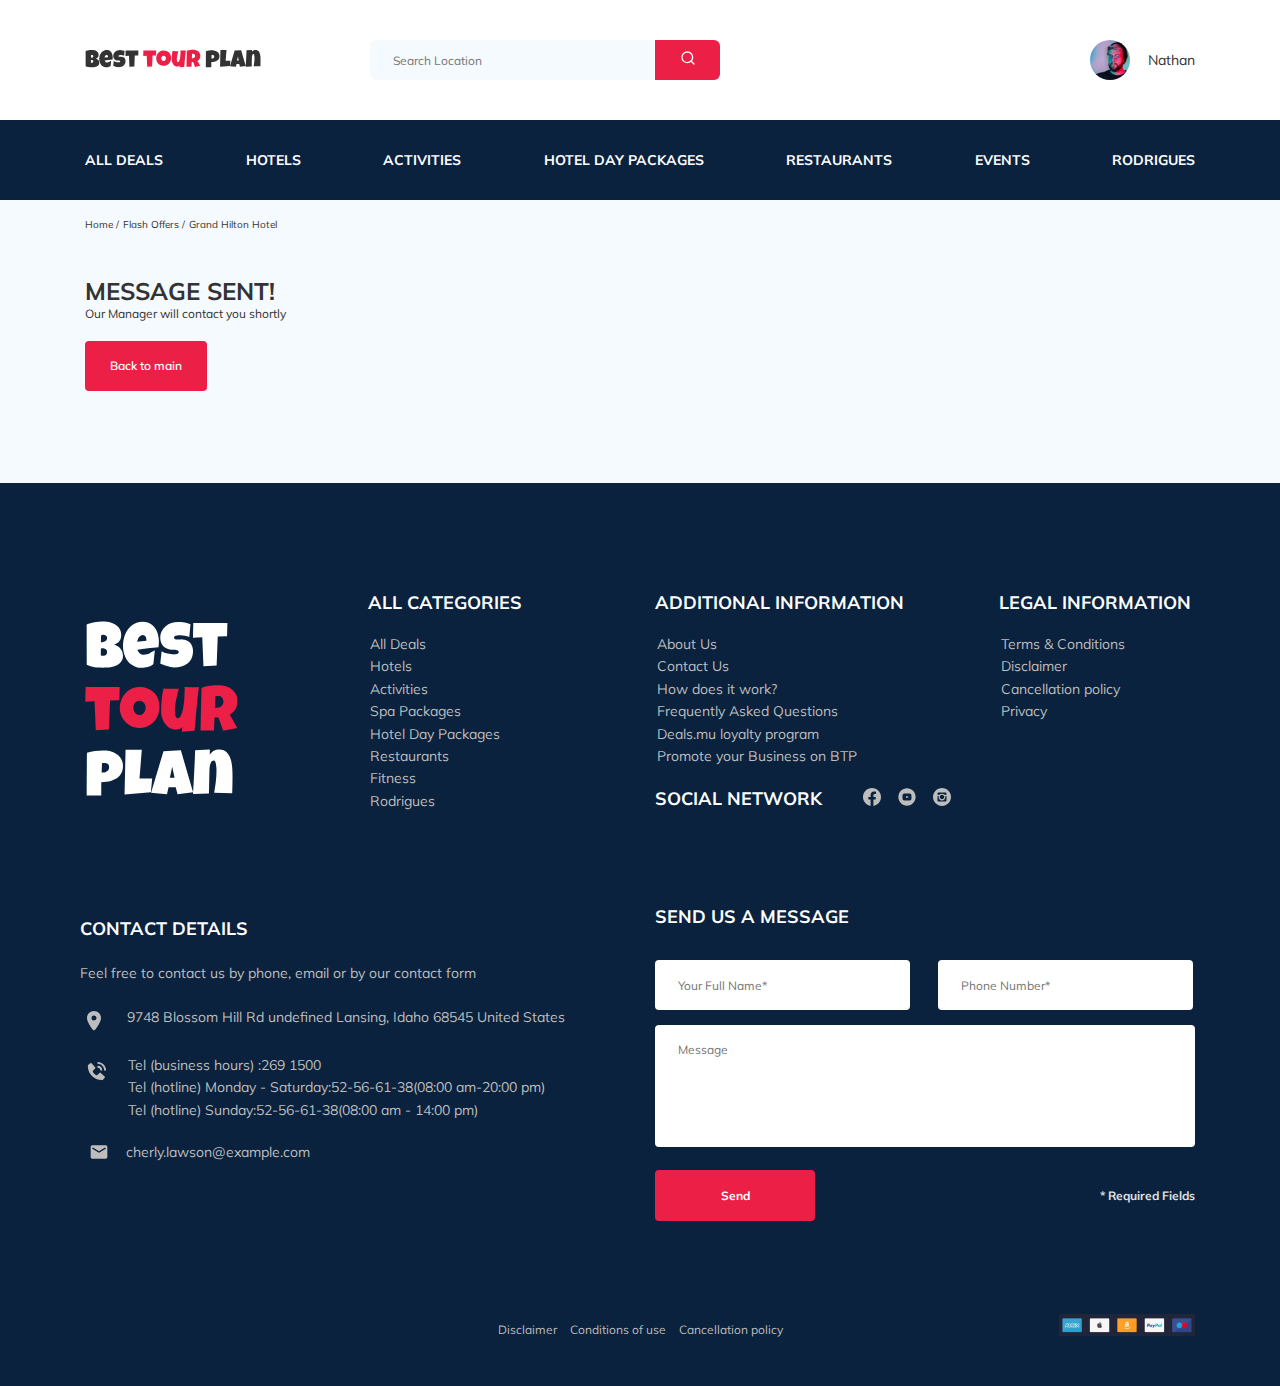
<file: thankyou.html>
<!DOCTYPE html>
<html lang="en">
  <head>
    <meta charset="UTF-8" />
    <meta http-equiv="X-UA-Compatible" content="IE=edge" />
    <meta name="viewport" content="width=device-width, initial-scale=1.0" />
    <title>Best Tour Plan - Hotel Booking</title>
    <link rel="icon" href="favicon.ico" type="image/x-icon" />
    <link
      href="https://fonts.googleapis.com/css2?family=Mulish:wght@400;700&family=Nunito:wght@400;600;800&display=swap"
      rel="stylesheet"
    />
    <link rel="stylesheet" href="css/swiper-bundle.min.css" />
    <link rel="stylesheet" href="css/style.css" />
  </head>
  <body>
    <header class="navbar navbar--mobile-fixed">
      <div class="container">
        <div class="navbar-top">
          <a href="index.html" class="logo">
            <img
              src="image/horisont-logo.svg"
              alt="logo: Best Tour Plan"
              class="logo__image"
            />
          </a>

          <form
            action="#"
            class="search navbar__search navbar__search--mobile--hidden"
          >
            <input
              type="text"
              class="search__input"
              placeholder="Search Location"
            />
            <button class="search__button">
              <img src="image/search.svg" alt="icon: search" />
            </button>
          </form>

          <a href="#" class="user navbar__user navbar__user--mobile--hidden">
            <img
              src="image/user-avatar.jpg"
              alt="avatar: Natan"
              class="user__avatar"
            />
            <span class="user__name">Nathan</span>
          </a>
          <!-- /.user -->
          <button class="menu-button navbar-top__menu-button">
            <span class="menu-button__line"></span>
            <span class="menu-button__line"></span>
            <span class="menu-button__line"></span>
          </button>
        </div>
        <!-- /.navbar-top -->
      </div>
      <!-- /.container -->
      <div class="navbar-button">
        <div class="container navbar-button__container">
          <nav class="navbar-menu">
            <!-- Мобильная ссылка на Натана -->
            <a href="#" class="user navbar__user navbar__user--mobile--visible">
              <img
                src="./image/user-avatar.jpg"
                alt="Avatar: Nathan"
                class="user__avatar"
              />
              <span class="user__name user__name--light">Nathan</span>
            </a>

            <!-- Мобильная строка поиска -->
            <form
              action="#"
              class="search navbar__search navbar__search--mobile--visible"
            >
              <input
                type="text"
                class="search__input"
                placeholder="Search Location"
              />
              <button class="search__button">
                <img src="./image/search.svg" alt="Icon: search" />
              </button>
            </form>

            <a href="#" class="navbar-menu__link">All Deals</a
            ><a href="#" class="navbar-menu__link">Hotels</a
            ><a href="#" class="navbar-menu__link">Activities</a
            ><a href="#" class="navbar-menu__link">Hotel Day Packages</a
            ><a href="#" class="navbar-menu__link">Restaurants</a
            ><a href="#" class="navbar-menu__link">Events</a
            ><a href="#" class="navbar-menu__link">Rodrigues</a>
          </nav>
          <!-- /.navbar-menu -->
        </div>
        <!-- /.container -->
      </div>
      <!-- /.navbar-button -->
    </header>

    <nav class="breadcrumb">
      <div class="container">
        <ul class="breadcrumb-list">
          <li class="breadcrumb-list__item">
            <a href="#" class="breadcrumb-list__link">Home</a>
          </li>
          <li class="breadcrumb-list__item">
            <a href="#" class="breadcrumb-list__link">Flash Offers</a>
          </li>
          <li class="breadcrumb-list__item">Grand Hilton Hotel</li>
        </ul>
      </div>
      <!-- /.container -->
    </nav>
    <!-- /.breadcrumb -->
    <section class="hotel">
      <div class="container">
        <div class="hotel-info">
          <div class="hotel-info__text">
            <div class="hotel-wrapper__thank">
              <h1 class="hotel-name hotel-info__name">Message sent!</h1>
              <p class="hotel-description hotel-info__description">
                Our Manager will contact you shortly
              </p>
              <form action="index.html" method="GET">
                <button class="button come-back">Back to main</button>
              </form>
            </div>
          </div>
          <!-- /.hotel-info__text -->
        </div>
        <!-- /.hotel-info -->
      </div>
      <!-- /.container -->
    </section>
    <!-- /.hotel -->
    <footer class="footer">
      <div class="container">
        <div class="footer-wrapper">
          <a href="index.html" class="footer-logo">
            <img
              src="./image/section-footer/vertical-logo.svg"
              alt="Best Tour Plan"
            />
          </a>
          <div class="footer__list footer__categories">
            <h3 class="footer__title footer__title--categories">
              All categories
            </h3>
            <ul class="footer__ul">
              <li class="footer__item">
                <a class="footer__link" href="#">All Deals</a>
              </li>
              <li class="footer__item">
                <a class="footer__link" href="#">Hotels</a>
              </li>
              <li class="footer__item">
                <a class="footer__link" href="#">Activities</a>
              </li>
              <li class="footer__item">
                <a class="footer__link" href="#">Spa Packages</a>
              </li>
              <li class="footer__item">
                <a class="footer__link" href="#">Hotel Day Packages</a>
              </li>
              <li class="footer__item">
                <a class="footer__link" href="#">Restaurants</a>
              </li>
              <li class="footer__item">
                <a class="footer__link" href="#">Fitness</a>
              </li>
              <li class="footer__item">
                <a class="footer__link" href="#">Rodrigues</a>
              </li>
            </ul>
          </div>
          <!-- /.footer__list -->

          <div class="footer__list footer__additional">
            <h3 class="footer__title">Additional information</h3>
            <ul class="footer__ul">
              <li class="footer__item">
                <a class="footer__link" href="#">About Us</a>
              </li>
              <li class="footer__item">
                <a class="footer__link" href="#">Contact Us</a>
              </li>
              <li class="footer__item">
                <a class="footer__link" href="#">How does it work?</a>
              </li>
              <li class="footer__item">
                <a class="footer__link" href="#">Frequently Asked Questions</a>
              </li>
              <li class="footer__item">
                <a class="footer__link" href="#">Deals.mu loyalty program</a>
              </li>
              <li class="footer__item">
                <a class="footer__link" href="#"
                  >Promote your Business on BTP</a
                >
              </li>
            </ul>
          </div>
          <!-- /.footer__list -->

          <div class="footer__social-network">
            <h3 class="footer__title footer__title--inline">Social network</h3>
            <div class="footer__social-links">
              <a
                href="https://www.facebook.com/"
                target="_blank"
                class="footer__link"
              >
                <img
                  class="footer__link footer__link--social"
                  src="./image/section-footer/facebook.svg"
                  alt="Icon: facebook"
                />
              </a>
              <a
                href="https://www.youtube.com/"
                target="_blank"
                class="footer__link"
              >
                <img
                  class="footer__link footer__link--social"
                  src="./image/section-footer/youtube.svg"
                  alt="Icon: youtube"
                />
              </a>
              <a
                href="https://www.instagram.com/"
                target="_blank"
                class="footer__link"
              >
                <img
                  class="footer__link footer__link--social"
                  src="./image/section-footer/instagram.svg"
                  alt="Icon: instagram"
                />
              </a>
            </div>
            <!-- /.footer__social-link -->
          </div>
          <!-- /.footer__social-network -->

          <div class="footer__list footer__legal">
            <h3 class="footer__title">Legal information</h3>
            <ul class="footer__ul">
              <li class="footer__item">
                <a class="footer__link" href="#">Terms & Conditions</a>
              </li>
              <li class="footer__item">
                <a class="footer__link" href="#">Disclaimer</a>
              </li>
              <li class="footer__item">
                <a class="footer__link" href="#">Cancellation policy</a>
              </li>
              <li class="footer__item">
                <a class="footer__link" href="#">Privacy</a>
              </li>
            </ul>
          </div>
          <!-- /.footer__list -->
          <div class="footer__contact-details">
            <h3 class="footer__title footer__title--mb-1">Contact Details</h3>
            <p class="footer__text">
              Feel free to contact us by phone, email or by our contact form
            </p>
            <ul class="footer__li">
              <li class="footer__item footer__item--mb-2">
                <div class="footer__icon-wrapper">
                  <img
                    class="footer__icon footer__icon--map"
                    src="./image/section-footer/map-marker.svg"
                    alt="map-marker"
                  />
                </div>
                <p class="footer__text footer__text--map">
                  <span class="footer-contact-info"
                    >9748 Blossom Hill Rd undefined Lansing, Idaho 68545 United
                    States</span
                  >
                </p>
              </li>
              <li class="footer__item footer__item--mb-2">
                <div class="footer__icon-wrapper footer__icon-wrapper--tel">
                  <img
                    class="footer__icon footer__icon--tel"
                    src="./image/section-footer/phone-call.svg"
                    alt="phone-call"
                  />
                </div>
                <div class="footer__links">
                  <a
                    class="footer__links footer__links--tel"
                    href="tel:26-91-500"
                    >Tel (business hours) :
                    <span class="footer-contact-info">269 1500</span></a
                  >
                  <a
                    class="footer__links footer__links--tel"
                    href="tel:52-56-61-38"
                    >Tel (hotline) Monday ‑ Saturday:
                    <span class="footer-contact-info">52‑56‑61‑38</span> (08:00
                    am‑20:00 pm)</a
                  >
                  <a
                    class="footer__links footer__links--tel"
                    href="tel:52-56-61-38"
                    >Tel (hotline) Sunday:
                    <span class="footer-contact-info">52‑56‑61‑38</span> (08:00
                    am ‑ 14:00 pm)</a
                  >
                </div>
              </li>
              <li class="footer__item footer__item--email">
                <div class="footer__icon-wrapper footer__icon-wrapper--email">
                  <img
                    class="footer__icon"
                    src="./image/section-footer/email.svg"
                    alt="email"
                  />
                </div>
                <a
                  class="footer__links footer__links--email"
                  href="mailto:cherly.lawson@example.com"
                  ><span class="footer-contact-info"
                    >cherly.lawson@example.com</span
                  ></a
                >
              </li>
            </ul>
          </div>
          <!-- /.footer__contact-details -->
          <div class="footer__contact-form">
            <h3 class="footer__title footer__title--mb-3">Send us a message</h3>
            <form action="send.php" method="post" class="footer__form form">
              <div class="footer__input-group">
                <input
                  type="text"
                  class="input footer__input"
                  placeholder="Your Full Name*"
                  name="name"
                  required
                />
              </div>
              <!-- /.footer__input-group -->
              <div class="footer__input-group">
                <input
                  type="text"
                  id="phone1"
                  class="input footer__input"
                  placeholder="Phone Number*"
                  name="phone"
                  minlength="11"
                  required
                />
              </div>
              <textarea
                class="message footer__message"
                placeholder="Message"
                name="message"
              ></textarea>
              <button class="button footer__button" type="submit">Send</button>
              <span class="footer__info">* Required Fields</span>
            </form>
          </div>
          <!-- /.footer__contact-form -->
          <div class="footer-rulses footer__rulses-links">
            <a href="" class="footer-rulses__link">Disclaimer </a
            ><a href="" class="footer-rulses__link">Conditions of use </a
            ><a href="" class="footer-rulses__link">Cancellation policy</a>
          </div>
          <a href="#" class="footer__rulses-image">
            <img src="./image/section-footer/icon-info.png" alt="links" />
          </a>
          <!-- /.footer-rulses footer__rusles-links -->
        </div>
        <!-- /.footer-wrapper -->
      </div>
      <!-- /.container -->
    </footer>

    <script src="js/jquery-3.6.0.min.js"></script>
    <script src="js/jquery.validate.min.js"></script>
    <script src="js/parallax.js"></script>
    <script src="js/swiper-bundle.min.js"></script>
    <script src="js/jquery.mask.min.js"></script>
    <script src="js/aos.js"></script>
    <script src="js/main.js"></script>
  </body>
</html>
</file>
<file: css/style.css>
*{-webkit-box-sizing:border-box;box-sizing:border-box}body{font-family:'Mulish', sans-serif;background-color:#F5FAFE;color:#333}.container{max-width:1110px;margin:auto}img{max-width:100%}.come-back{margin-top:20px;min-height:50px;font-style:normal;font-weight:600;font-size:12px;line-height:16px;color:#fff;padding:7px 25px;background:#EC1F46;border:none;border-radius:4px;cursor:pointer}.input{background-color:#fff;border-radius:4px;border:none;padding:0 23px;height:50px}.message{background-color:#fff;border-radius:4px;height:122px;padding:18px 23px;border:none}.button{border:none;border-radius:4px;background-color:#EC1F46;color:#fff;cursor:pointer}.form{display:-webkit-box;display:-ms-flexbox;display:flex;-webkit-box-align:center;-ms-flex-align:center;align-items:center;-webkit-box-pack:justify;-ms-flex-pack:justify;justify-content:space-between;-ms-flex-wrap:wrap;flex-wrap:wrap}label.subscribe{position:absolute;top:60px;color:#EC1F46;font-size:12px}.invalid{color:#EC1F46;font-size:12px;margin-left:7px}/*! normalize.css v8.0.1 | MIT License | github.com/necolas/normalize.css */html{line-height:1.15;-webkit-text-size-adjust:100%}body{margin:0}main{display:block}h1{font-size:2em;margin:0.67em 0}hr{-webkit-box-sizing:content-box;box-sizing:content-box;height:0;overflow:visible}pre{font-family:monospace, monospace;font-size:1em}a{background-color:transparent}abbr[title]{border-bottom:none;text-decoration:underline;-webkit-text-decoration:underline dotted;text-decoration:underline dotted}b,strong{font-weight:bolder}code,kbd,samp{font-family:monospace, monospace;font-size:1em}small{font-size:80%}sub,sup{font-size:75%;line-height:0;position:relative;vertical-align:baseline}sub{bottom:-0.25em}sup{top:-0.5em}img{border-style:none}button,input,optgroup,select,textarea{font-family:inherit;font-size:100%;line-height:1.15;margin:0}button,input{overflow:visible}button,select{text-transform:none}button,[type="button"],[type="reset"],[type="submit"]{-webkit-appearance:button}button::-moz-focus-inner,[type="button"]::-moz-focus-inner,[type="reset"]::-moz-focus-inner,[type="submit"]::-moz-focus-inner{border-style:none;padding:0}button:-moz-focusring,[type="button"]:-moz-focusring,[type="reset"]:-moz-focusring,[type="submit"]:-moz-focusring{outline:1px dotted ButtonText}fieldset{padding:0.35em 0.75em 0.625em}legend{-webkit-box-sizing:border-box;box-sizing:border-box;color:inherit;display:table;max-width:100%;padding:0;white-space:normal}progress{vertical-align:baseline}textarea{overflow:auto}[type="checkbox"],[type="radio"]{-webkit-box-sizing:border-box;box-sizing:border-box;padding:0}[type="number"]::-webkit-inner-spin-button,[type="number"]::-webkit-outer-spin-button{height:auto}[type="search"]{-webkit-appearance:textfield;outline-offset:-2px}[type="search"]::-webkit-search-decoration{-webkit-appearance:none}::-webkit-file-upload-button{-webkit-appearance:button;font:inherit}details{display:block}summary{display:list-item}template{display:none}[hidden]{display:none}.navbar{background-color:#fff}.navbar-top{display:-webkit-box;display:-ms-flexbox;display:flex;-webkit-box-align:center;-ms-flex-align:center;align-items:center;-webkit-box-pack:justify;-ms-flex-pack:justify;justify-content:space-between;padding-top:40px;padding-bottom:40px}.navbar-top__menu-button{display:none}.navbar__search{margin-right:auto;margin-left:108px}.navbar-button{background-color:#0A223D}.navbar-menu{margin:0;padding:31px 0;list-style-type:none;display:-webkit-box;display:-ms-flexbox;display:flex;-webkit-box-align:center;-ms-flex-align:center;align-items:center;-webkit-box-pack:justify;-ms-flex-pack:justify;justify-content:space-between;color:#fff}.navbar-menu__link{position:relative;text-decoration:none;color:#fff;font-weight:bold;text-transform:uppercase;font-size:14px;line-height:18px}.navbar-menu__item--mobile--visible{display:none}.logo{width:177px}.search{display:-webkit-box;display:-ms-flexbox;display:flex;position:relative;overflow:hidden;border-radius:6px;height:40px}.search__input{width:350px;height:100%;padding-left:23px;padding-right:75px;background-color:#F5FAFE;border:none;font-size:12px;line-height:15px;color:#333;outline:none}.search__button{cursor:pointer;position:absolute;top:0;right:0;width:65px;height:100%;border:none;background-color:#EC1F46;cursor:pointer}.user{display:-webkit-box;display:-ms-flexbox;display:flex;-webkit-box-align:center;-ms-flex-align:center;align-items:center;text-decoration:none}.user__avatar{width:40px;height:40px;border-radius:50%;-o-object-fit:cover;object-fit:cover}.user__name{margin-left:18px;font-size:14px;line-height:18px;color:#333}.navbar__search--mobile--visible,.navbar__user--mobile--visible{display:none}.breadcrumb-list{display:-webkit-box;display:-ms-flexbox;display:flex;-webkit-box-align:center;-ms-flex-align:center;align-items:center;list-style:none;padding:18px 0;margin:0}.breadcrumb-list__item{font-size:10px;line-height:13px}.breadcrumb-list__item:not(:last-child)::after{content:'/';margin-right:4px}.breadcrumb-list__link{text-decoration:none;color:inherit}.hotel{padding:22px 0 72px 0}.hotel-info{display:-webkit-box;display:-ms-flexbox;display:flex;-webkit-box-align:center;-ms-flex-align:center;align-items:center;-webkit-box-pack:justify;-ms-flex-pack:justify;justify-content:space-between;padding-bottom:20px}.hotel-info__offer{margin-top:5px;margin-left:14px}.hotel-info__name{margin:5px 0 0 0}.hotel-description{margin:0;font-weight:400;font-size:12px;line-height:15px;font-style:normal}.hotel-name{font-size:24px;line-height:30px;text-transform:uppercase;font-weight:700}.hotel-wrapper{display:-webkit-box;display:-ms-flexbox;display:flex;-ms-flex-wrap:wrap;flex-wrap:wrap;-webkit-box-align:center;-ms-flex-align:center;align-items:center}.hotel-wrapper__thank{display:-webkit-box;display:-ms-flexbox;display:flex;-webkit-box-orient:vertical;-webkit-box-direction:normal;-ms-flex-direction:column;flex-direction:column}.hotel-decription{font-size:12px;line-height:15px}.hotel-grid{display:-webkit-box;display:-ms-flexbox;display:flex;-webkit-box-pack:justify;-ms-flex-pack:justify;justify-content:space-between}.hotel-right{display:-webkit-box;display:-ms-flexbox;display:flex;-webkit-box-orient:vertical;-webkit-box-direction:normal;-ms-flex-direction:column;flex-direction:column;-webkit-box-pack:justify;-ms-flex-pack:justify;justify-content:space-between}.hotel-slider{width:728px;height:450px}.hotel-slider__item{width:100%;height:100%;position:relative;border-radius:8px;overflow:hidden}.hotel-slider__item::after{content:'';position:absolute;width:100%;height:100%;top:0;bottom:0;left:0;right:0;background:-webkit-gradient(linear, left top, left bottom, from(rgba(0,122,223,0.48)), color-stop(80%, rgba(255,255,255,0.128)));background:linear-gradient(180deg, rgba(0,122,223,0.48) 0%, rgba(255,255,255,0.128) 80%);z-index:10}.hotel-slider__button{position:absolute;top:50%;-webkit-transform:translateY(-50%);transform:translateY(-50%);z-index:99;width:30px;height:30px;border:none;cursor:pointer;background-repeat:no-repeat;background-position:center;background-size:10px;background-color:transparent}.hotel-slider__button--next{right:18px;background-image:url(../image/arrow-next.svg)}.hotel-slider__button--prev{left:18px;background-image:url(../image/arrow-pref.svg)}.hotel .stars{-ms-flex-preferred-size:100%;flex-basis:100%;line-height:0}.offer{font-size:10px;line-height:13px;font-weight:600;padding:4px 9px;background-color:#EC1F46;border-radius:3px;color:#fff}.rating{max-width:65px;min-height:45px;text-align:center;background-color:#EC1F46;color:#fff;border-radius:4px}.rating__text{font-size:8px;line-height:10px}.rating__counter{font-size:14px;line-height:18px;font-weight:700}.five{font-size:9px}.booking{width:350px;min-height:210px;padding:29px 29px 19px 26px;background-color:#0A223D;font-family:"Nunito";color:#fff;border-radius:8px}.booking__info{display:-webkit-box;display:-ms-flexbox;display:flex;-webkit-box-pack:justify;-ms-flex-pack:justify;justify-content:space-between;margin-bottom:6px}.booking__price{display:-webkit-box;display:-ms-flexbox;display:flex;-webkit-box-orient:vertical;-webkit-box-direction:normal;-ms-flex-direction:column;flex-direction:column}.booking__start{font-weight:normal;font-size:10px;line-height:14px}.booking__pricetag{font-style:normal;font-weight:800;font-size:24px;line-height:30px}.booking__per-room{font-weight:normal;font-style:normal;font-size:12px;line-height:16px}.booking__room{margin-top:4px}.booking__text{display:-webkit-box;display:-ms-flexbox;display:flex;-webkit-box-align:center;-ms-flex-align:center;align-items:center;-webkit-box-pack:justify;-ms-flex-pack:justify;justify-content:space-between;margin-bottom:8px;font-style:normal;font-weight:normal;font-size:12px;line-height:16px}.booking__description{margin-left:9px}.booking__call-center{display:-webkit-box;display:-ms-flexbox;display:flex;-webkit-box-align:center;-ms-flex-align:center;align-items:center;-webkit-box-pack:justify;-ms-flex-pack:justify;justify-content:space-between;margin-bottom:17px}.booking__heading{font-style:normal;font-weight:600;font-size:18px;line-height:24,55px}.booking__number{display:-webkit-box;display:-ms-flexbox;display:flex;-webkit-box-align:center;-ms-flex-align:center;align-items:center;-webkit-box-pack:justify;-ms-flex-pack:justify;justify-content:space-between;color:inherit;text-decoration:none;font-weight:600;font-size:18px;line-height:25px}.booking__num{margin-left:8px}.booking__button{width:100%;min-height:45px;font-weight:600;font-size:14px;line-height:12px;border-radius:4px;background-color:#EC1F46;border:none;color:#fff;cursor:pointer}.map{width:347px;height:213px;border-radius:10px;overflow:hidden}.thank__button{margin-top:20px;text-align:center;text-decoration:none;padding:18px;font-style:normal;font-weight:bold;font-size:14px;line-height:15px;border:none;border-radius:4px;background-color:#EC1F46;color:#ffffff;cursor:pointer}.packages{padding:10px 0 68px 0}.packages-wrapper{display:-ms-grid;display:grid;-ms-grid-columns:(minmax(min-content, 1fr))[3];grid-template-columns:repeat(3, minmax(-webkit-min-content, 1fr));grid-template-columns:repeat(3, minmax(min-content, 1fr));-webkit-column-gap:30px;column-gap:30px;row-gap:27px;grid-auto-rows:minmax(83px, -webkit-min-content);grid-auto-rows:minmax(83px, min-content);-webkit-box-align:start;-ms-flex-align:start;align-items:start}.packages-title{text-transform:uppercase;text-align:center;font-size:36px;text-transform:uppercase;line-height:45px;margin-bottom:65px}.packages-main{position:relative;display:-webkit-box;display:-ms-flexbox;display:flex;-ms-grid-column:1;-ms-grid-column-span:2;grid-column:1/3;-webkit-box-orient:horizontal;-webkit-box-direction:normal;-ms-flex-direction:row;flex-direction:row;width:730px;height:500px}.packages-main__left{grid-gap:0}.packages-main__right{display:-webkit-box;display:-ms-flexbox;display:flex;-webkit-box-orient:vertical;-webkit-box-direction:normal;-ms-flex-direction:column;flex-direction:column;padding:40px 21px 30px 43px;width:364px;background-color:#0A223D;color:#fff;border-radius:0 8px 8px 0}.packages-main__image{position:relative;width:366px;height:100%;-o-object-fit:cover;object-fit:cover;border-radius:8px 0 0 8px}.packages-main__title{margin:0 0 27px 0}.packages-main__text{min-height:165px;font-weight:400;font-style:normal;font-size:14px;line-height:22px;overflow:auto}.packages-main__wrap{margin:25px -17px 38px 0}.packages-main__requisites{display:-webkit-box;display:-ms-flexbox;display:flex;-webkit-box-align:center;-ms-flex-align:center;align-items:center;margin-top:9px}.packages-main__icon{width:13px;height:16px;margin-right:15px}.packages-main__sub{font-weight:400;font-style:normal;font-size:12px;line-height:15px}.packages-main__price{display:-webkit-box;display:-ms-flexbox;display:flex;-webkit-box-align:end;-ms-flex-align:end;align-items:flex-end;-webkit-box-pack:justify;-ms-flex-pack:justify;justify-content:space-between}.packages-main__cost{display:-webkit-box;display:-ms-flexbox;display:flex;-webkit-box-orient:vertical;-webkit-box-direction:normal;-ms-flex-direction:column;flex-direction:column}.packages-main__old{font-weight:400;font-style:normal;font-size:14px;line-height:17px;text-decoration:line-through}.packages-main__new{font-weight:700;font-style:normal;font-size:24px;line-height:30px;margin:5px 0 0 0}.packages-main__button{display:inline;padding:11px 27px;border-radius:4px;background-color:#EC1F46;color:#fff;font-weight:600;font-style:normal;font-size:14px;line-height:19px;border:none;cursor:pointer}.packages__offer-main{position:absolute;padding:8px 12px;width:95px;height:30px;top:25px;right:0;bottom:0;left:0;border-radius:0 4px 4px 0;background-color:#EC1F46;color:#fff;font-weight:600;font-style:normal;font-size:12px;line-height:15px}.packages__stars{margin-bottom:3px}.packages__title{font-weight:700;font-style:normal;font-size:18px;line-height:22px}.packages-card{display:-webkit-box;display:-ms-flexbox;display:flex;-webkit-box-orient:vertical;-webkit-box-direction:normal;-ms-flex-direction:column;flex-direction:column;background-color:#0A223D;color:#fff;border-radius:8px;overflow:hidden}.packages__image{position:relative;width:350px;height:250px;-o-object-fit:cover;object-fit:cover}.packages__offer{position:absolute;padding:4px 9px;background-color:#EC1F46;margin-top:26px;font-weight:600;font-style:normal;font-size:8px;line-height:10px;border-radius:0 4px 4px 0}.packages-info{padding:30px 21px 31px 30px}.packages-info__title{margin:0}.packages-info__wrap{margin:23px 0 24px 0}.packages-requisites{display:-webkit-box;display:-ms-flexbox;display:flex;-webkit-box-align:center;-ms-flex-align:center;align-items:center;margin-top:11px}.packages-requisites__icon{width:13px;height:16px;margin-right:15px}.packages-requisites__sub{font-weight:400;font-style:normal;font-size:12px;line-height:15px}.packages-price{display:-webkit-box;display:-ms-flexbox;display:flex;-webkit-box-align:end;-ms-flex-align:end;align-items:flex-end;-webkit-box-pack:justify;-ms-flex-pack:justify;justify-content:space-between}.packages-price__cost{display:-webkit-box;display:-ms-flexbox;display:flex;-webkit-box-orient:vertical;-webkit-box-direction:normal;-ms-flex-direction:column;flex-direction:column}.packages-price__old{font-weight:400;font-style:normal;font-size:14px;line-height:17px;text-decoration:line-through}.packages-price__new{font-weight:700;font-style:normal;font-size:24px;line-height:30px;margin:5px 0 0 0}.packages-button{display:inline;padding:11px 27px;border-radius:4px;background-color:#EC1F46;color:#fff;font-weight:600;font-style:normal;font-size:14px;line-height:19px;border:none;cursor:pointer}.newsletter{position:relative;padding:77px 0 68px 0}.newsletter::before{content:'';position:absolute;top:0;bottom:0;right:0;left:0;width:100%;height:100%;background-color:rgba(10,34,61,0.8)}.newsletter-wrapper{position:relative;display:-webkit-box;display:-ms-flexbox;display:flex;-webkit-box-align:center;-ms-flex-align:center;align-items:center;-webkit-box-pack:justify;-ms-flex-pack:justify;justify-content:space-between;max-width:731px;margin:auto}.newsletter__form{position:relative;margin-top:30px;width:350px;min-height:55px;border-radius:4px}.newsletter-title{position:relative;display:-webkit-box;display:-ms-flexbox;display:flex;-webkit-box-orient:vertical;-webkit-box-direction:normal;-ms-flex-direction:column;flex-direction:column;color:#fff;font-style:normal;font-weight:300;font-size:24px;line-height:30px}.newsletter-title__strong{display:block;font-size:36px;line-height:45px;text-transform:uppercase}.subscribe{position:relative;width:350px;height:55px;border-radius:4px}.subscribe__input{position:absolute;width:100%;height:100%;border:none;padding-left:33px;padding-right:76px;font-style:normal;font-weight:300;font-size:14px;line-height:18px;border-radius:5px;outline:none}.subscribe__button{position:absolute;min-width:65px;right:0;top:0;height:100%;border:none;background-color:#EC1F46;color:#fff;cursor:pointer;overflow:hidden;border-radius:0 5px 5px 0;font-size:12px;line-height:15.06px;font-weight:700;font-style:normal}.reviews{padding:40px 0 70px 0}.reviews__title{font-style:normal;font-weight:bold;font-size:36px;line-height:45px;text-align:center;text-transform:uppercase;margin-bottom:70px;margin-top:0}.reviews-slider__item{display:-webkit-box;display:-ms-flexbox;display:flex;-webkit-box-orient:vertical;-webkit-box-direction:normal;-ms-flex-direction:column;flex-direction:column;-webkit-box-align:cente;-ms-flex-align:cente;align-items:cente;position:relative;max-width:730px;margin:45px auto 0;background-color:#fff;border-radius:8px;padding:0 62px 30px}.reviews-slider__item:before{content:'';position:absolute;left:62px;top:13px;width:70px;height:47px;background-image:url(../image/quote-left.svg);background-repeat:no-repeat}.reviews-slider__item:after{content:'';position:absolute;right:62px;top:118px;width:70px;height:47px;background-image:url(../image/quote-right.svg);background-repeat:no-repeat}.reviews-slider__button{position:absolute;top:46%;-webkit-transform:translateY(-50%);transform:translateY(-50%);width:30px;height:30px;background-repeat:no-repeat;background-size:10px;background-position:center;border:none;background-color:transparent;cursor:pointer;z-index:99}.reviews-slider__button--prev{background-image:url(../image/arrow-pref-secondary.svg);left:15px}.reviews-slider__button--next{background-image:url(../image/arrow-next-secondary.svg);right:18px}.reviews-slider__profile{display:-webkit-box;display:-ms-flexbox;display:flex;-webkit-box-orient:vertical;-webkit-box-direction:normal;-ms-flex-direction:column;flex-direction:column;-webkit-box-align:center;-ms-flex-align:center;align-items:center;margin-top:-45px;margin-bottom:30px}.reviews-slider__avatar{width:90px;height:90px;border-radius:50%;-o-object-fit:cover;object-fit:cover;margin-bottom:-5px}.reviews-slider__username{font-style:normal;font-weight:bold;font-size:12px;line-height:15px;color:#EC1F46;margin-bottom:10px}.reviews-slider__date{font-style:normal;font-weight:normal;font-size:10px;line-height:13px;color:#0A223D;margin-bottom:4px}.reviews-slider__rating{display:-webkit-box;display:-ms-flexbox;display:flex;-webkit-box-align:center;-ms-flex-align:center;align-items:center}.reviews-slider__text{max-width:537px;font-style:normal;font-weight:400;font-size:12px;line-height:19.2px;text-align:justify;margin:auto}.activities{padding:38px 94px;padding-bottom:98px}.activities__title{font-weight:700;font-style:normal;font-size:24px;line-height:30px;text-transform:uppercase;margin-bottom:57px}.activities-wrapper{display:-webkit-box;display:-ms-flexbox;display:flex;-webkit-box-pack:justify;-ms-flex-pack:justify;justify-content:space-between}.card{position:relative;display:-webkit-box;display:-ms-flexbox;display:flex;-webkit-box-orient:vertical;-webkit-box-direction:normal;-ms-flex-direction:column;flex-direction:column;-webkit-box-align:start;-ms-flex-align:start;align-items:flex-start;padding:24px 26px;border-radius:6px;width:255px;height:255px;overflow:hidden}.card:before{content:'';position:absolute;top:0;right:0;bottom:0;left:0;background:linear-gradient(179.83deg, rgba(196,196,196,0) 35.34%, #0A223D 99.85%);z-index:-1}.card__image{position:absolute;max-width:100%;min-height:100%;left:0;right:0;top:0;bottom:0;-o-object-fit:cover;object-fit:cover;z-index:-2}.card__title{margin-top:auto;margin-bottom:18px;color:#fff;font-style:normal;font-weight:bold;font-size:16px;line-height:20px}.card__title--3{max-width:161px}.card__button{font-style:normal;font-weight:600;font-size:12px;line-height:16px;color:#fff;padding:7px 20px;background:#EC1F46;border:none;border-radius:4px;cursor:pointer}.footer{background-color:#0A223D;color:#fff;padding-top:108px;padding-bottom:46px}.footer-wrapper{display:-ms-grid;display:grid;-ms-grid-columns:(minmax(min-content, 1fr))[4];grid-template-columns:repeat(4, minmax(-webkit-min-content, 1fr));grid-template-columns:repeat(4, minmax(min-content, 1fr));grid-gap:20px;grid-auto-rows:minmax(40px, -webkit-min-content);grid-auto-rows:minmax(40px, min-content);-webkit-box-align:start;-ms-flex-align:start;align-items:start}.footer-logo{width:155px;-ms-grid-row:1;-ms-grid-row-span:2;grid-row:1 / 3;-ms-flex-item-align:stretch;-ms-grid-row-align:stretch;align-self:stretch;margin-top:30px}.footer__categories{-ms-grid-row:1;-ms-grid-row-span:3;grid-row:1 / 4}.footer__additional{margin-left:5px}.footer__social-links{display:-webkit-box;display:-ms-flexbox;display:flex;-webkit-box-align:center;-ms-flex-align:center;align-items:center;width:83px;-webkit-box-pack:justify;-ms-flex-pack:justify;justify-content:space-between;margin-left:5px}.footer__social-network{display:-webkit-box;display:-ms-flexbox;display:flex;-webkit-box-align:center;-ms-flex-align:center;align-items:center;-ms-grid-row:2;-ms-grid-row-span:2;grid-row:2 / 4;grid-column:span 2;margin-left:5px}.footer__legal{margin-left:66px}.footer__contact-details{margin-top:10px;margin-left:-5px;-ms-grid-column:span 2;grid-column-start:span 2;font-size:14px;font-style:normal;font-weight:400;line-height:22px}.footer__contact-form{grid-column:span 2}.footer__form{display:-webkit-box;display:-ms-flexbox;display:flex;-webkit-box-align:start;-ms-flex-align:start;align-items:start;-webkit-box-align:center;-ms-flex-align:center;align-items:center;-webkit-box-pack:justify;-ms-flex-pack:justify;justify-content:space-between;-ms-flex-wrap:wrap;flex-wrap:wrap}.footer__ul{padding:0;margin:0;list-style:none}.footer__title{font-style:normal;font-weight:bold;font-size:18px;line-height:23px;margin:0 0 19px 0;text-transform:uppercase}.footer__title--mb-3{margin-left:5px;margin-top:-2px;margin-bottom:32px}.footer__title--inline{margin:0 46px 0 0}.footer__title--mb-1{margin-bottom:22px}.footer__item{display:-webkit-box;display:-ms-flexbox;display:flex;-webkit-box-align:start;-ms-flex-align:start;align-items:flex-start;color:#BDBDBD;font-style:normal;font-weight:normal;font-size:14px;line-height:160%;margin-left:7px}.footer__item--mb-2{margin-bottom:10px}.footer__item--email{margin-top:20px;margin-left:-10px}.footer__icon-wrapper{width:40px;margin-top:7px}.footer__icon-wrapper--email{width:20px;margin-top:2px;margin-left:20px;margin-right:6px}.footer__icon-wrapper--tel{width:40px}.footer__icon--map{margin-top:5px}.footer__text{color:#BDBDBD;margin-bottom:15px}.footer__text--map{margin-top:7px}.footer__link{text-decoration:none;color:inherit;margin-left:-5px}.footer__link--social{width:23px}.footer__links{display:-webkit-box;display:-ms-flexbox;display:flex;-webkit-box-align:center;-ms-flex-align:center;align-items:center;-ms-flex-wrap:wrap;flex-wrap:wrap;text-decoration:none;color:inherit;margin-left:10px}.footer__li{margin:0;padding:0}.footer__input{width:100%;width:255px;-ms-flex-item-align:start;align-self:flex-start;margin-left:5px;font-size:12px;outline:none}.footer__input-group{margin-bottom:15px;-ms-flex-preferred-size:48%;flex-basis:48%;-ms-flex-item-align:start;align-self:flex-start}.footer__message{-ms-flex-preferred-size:100%;flex-basis:100%;margin-bottom:23px;resize:none;margin-left:5px;font-size:12px;outline:none}.footer__button{margin-left:5px;min-width:160px;min-height:50px;padding:18px;font-style:normal;font-weight:bold;font-size:12px;line-height:15px}.footer__phone{text-decoration:none;color:inherit}.footer__info{font-style:normal;font-weight:bold;font-size:12px;line-height:15px;color:#E0E0E0;text-decoration:none}.footer__rulses-links{-ms-grid-row:5;grid-row:5;-ms-grid-column:2;-ms-grid-column-span:2;grid-column:2 / 4;-webkit-box-pack:center;-ms-flex-pack:center;justify-content:center;margin-top:78px;margin-left:130px}.footer__rulses-image{-ms-grid-column:4;grid-column:4;-ms-grid-row:6;grid-row:6px;-ms-grid-column-align:end;justify-self:end;margin-top:73px}.footer-rulses__link{margin-right:10px;text-decoration:none;color:#BDBDBD;font-size:12px;font-weight:normal;font-style:normal}.modal__overlay{position:fixed;top:0;right:0;left:0;bottom:0;background-color:rgba(0,143,223,0.39);visibility:hidden;opacity:0;z-index:100;-webkit-transition:opacity 0.2s;transition:opacity 0.2s}.modal__overlay--visible{visibility:visible;opacity:1}.modal__dialog{position:fixed;top:50%;left:50%;-webkit-transform:translate(-50%, -50%);transform:translate(-50%, -50%);max-width:478px;max-height:95%;padding:33px 88px;background-color:#0A223D;color:#fff;border-radius:8px;z-index:101;visibility:hidden;opacity:0;-webkit-transition:opacity 0.2s;transition:opacity 0.2s;overflow-y:auto}.modal__dialog--visible{visibility:visible;opacity:1}.modal__close{position:absolute;top:17px;right:18px;text-decoration:none;cursor:pointer}.modal__title{font-style:normal;font-weight:bold;font-size:18px;line-height:23px;margin:0 0 15px 0;text-transform:uppercase;text-align:center}.modal__title--mb-3{margin-bottom:0}.modal__input{width:100%;margin-top:15px;font-size:12px}.modal__message{width:100%;min-height:123px;margin-top:15px;font-size:12px}.modal__button{margin-top:15px;font-weight:600;font-style:normal;font-size:12px;line-height:19px;padding:18px 65px}.modal__info{font-style:normal;font-weight:bold;font-size:12px;margin-top:15px;line-height:15px;color:#E0E0E0}@media (max-width: 1280px){.card{width:220px;height:250px}}@media (max-width: 1200px){.container{max-width:960px}.stars{-ms-flex-preferred-size:100%;flex-basis:100%}.hotel-slider{width:590px}.hotel-slider__image{width:100%;height:100%;-o-object-fit:cover;object-fit:cover}.card{width:220px;height:250px}.packages-main{width:630px}.packages-main__text{min-height:190px}.packages-main__wrap{margin-top:20px}.footer__input{width:220px}.footer__additional{margin-left:-30px}.footer__legal{margin-left:20px}.footer__social-network{margin-left:-30px}.invalid{margin-left:7px}}@media (max-width: 1126px){.card{width:200px;height:220px}}@media (max-width: 1042px){.card{width:190px;height:210px}}@media (min-width: 992px){.button:hover{background:#c71134}.navbar-menu__link:hover{text-decoration:underline;color:#d9d9d9}.footer__link:hover{text-decoration:underline;color:#fff}.footer-contact-info:hover{text-decoration:underline;color:#fff;cursor:pointer}.footer__link--social:hover{background:#f2f2f2;border-radius:50%}}@media (max-width: 992px){.container,.newsletter-wrapper{max-width:700px}.container .logo,.newsletter-wrapper .logo{width:132px}.navbar-top{padding:30px 0}.navbar__search{margin-left:47px}.navbar-menu{padding:22px 0}.navbar-menu__link{font-size:12px;line-height:15px}.navbar-button__container{max-width:673px}.search__input{width:340px}.hotel{padding-bottom:60px}.hotel-grid{-webkit-box-orient:vertical;-webkit-box-direction:normal;-ms-flex-direction:column;flex-direction:column}.hotel__slider{margin-bottom:30px}.hotel-right{-webkit-box-orient:horizontal;-webkit-box-direction:normal;-ms-flex-direction:row;flex-direction:row}.hotel-slider{width:100%}.booking{width:340px;padding:30px 20px 0}.booking__info{margin-bottom:8px}.booking__heading{font-size:19px}.map{width:340px}.reviews{padding:40px 0 60px 0}.reviews__title{margin:0 auto;font-style:normal;font-weight:bold;font-size:30px;line-height:38px;text-align:center;text-transform:uppercase;margin-bottom:50px}.reviews-slider__item{max-width:580px}.reviews-slider__avatar{margin-bottom:1px}.reviews-slider__username{margin-top:7px;margin-bottom:7px}.reviews-slider__date{margin-top:2px}.reviews-slider__text{line-height:19px}.reviews-slider__profile{margin-bottom:34px}.reviews-slider__button{top:50%}.reviews-slider__button--prev{left:0}.reviews-slider__button--next{right:0}.newsletter{padding:71px 0 74px 0}.activities{padding:32px 0px 50px 0px}.activities-wrap{-ms-flex-wrap:wrap;flex-wrap:wrap}.activities__card{margin-bottom:20px}.activities-wrapper{-ms-flex-wrap:wrap;flex-wrap:wrap}.activities__card{margin-bottom:20px}.card{width:340px;height:255px}.card__title{width:150px}.card__title--2{width:180px}.card__title--3{width:180px}.card__title--4{width:200px}.packages-wrapper{-ms-grid-columns:(1fr)[2];grid-template-columns:repeat(2, 1fr)}.packages-main{grid-column:span 2;-ms-grid-row:1;grid-row:1px;width:100%}.packages-title{font-size:30px;line-height:37.65px;font-style:normal}.footer-wrapper{-ms-grid-columns:(1fr)[6];grid-template-columns:repeat(6, 1fr);grid-row-gap:40px}.footer__form{-webkit-box-pack:justify;-ms-flex-pack:justify;justify-content:space-between}.footer__input{max-width:255px}.footer__input-group{-ms-flex-preferred-size:48%;flex-basis:48%}.footer__message{-ms-flex-preferred-size:100%;flex-basis:100%}.footer-logo{margin-top:-36px;width:97px;-ms-grid-row:1;-ms-grid-row-span:1;grid-row:1 / 2;grid-column:span 2}.footer__social-network{margin-top:-25px;margin-left:-52px;-ms-grid-row:1;-ms-grid-row-span:1;grid-row:1 / 2;grid-column:span 4;-ms-flex-item-align:center;-ms-grid-row-align:center;align-self:center}.footer__categories{-ms-grid-row:2;-ms-grid-row-span:1;grid-row:2 / 3;grid-column:span 2}.footer__list{margin-top:5px}.footer__additional{grid-column:span 2;margin-left:-40px}.footer__legal{margin-left:20px;grid-column:span 2}.footer__title--mb-3{margin-top:-5px;margin-bottom:35px;margin-left:5px}.footer__item--mb-2{margin-top:2px;margin-left:3px}.footer__item--email{margin-top:22px}.footer__contact-details{margin-left:0;margin-top:20px;-ms-grid-row:3;grid-row:3;grid-column:span 5}.footer__contact-form{width:542px;margin-top:20px;margin-left:-5px;grid-column:span 5;-ms-grid-row:4;grid-row:4}.footer__input{width:100%}.footer__icon--map{margin-left:4px}.footer__rulses-links{margin-left:0;-ms-grid-row:5;grid-row:5;grid-column:span 4;margin-top:17px;-ms-grid-column-align:start;justify-self:start}.footer__rulses-image{-ms-grid-row:5;grid-row:5;-ms-grid-column:5;-ms-grid-column-span:2;grid-column:5 / 7;padding-top:0;margin-top:14px}.modal__button{width:100%}.modal__info{margin-top:10px}}@media (max-width: 766px){.container{max-width:576px;width:87%}body{padding-top:78px}.navbar-menu{padding:0}.navbar-menu__link:after{display:none}.navbar-menu__link:hover:after{display:none}.navbar--mobile-fixed{position:fixed;left:0;top:0;right:0;z-index:99}.navbar__search--mobile--hidden,.navbar__user--mobile--hidden{display:none}.navbar__search--mobile--visible,.navbar__user--mobile--visible{display:-webkit-box;display:-ms-flexbox;display:flex}.navbar__search{margin:27px 0 39px 0}.navbar-button{display:none;position:fixed;right:0;left:0;bottom:0;top:78px;padding-top:30px;overflow-y:auto}.navbar-button--visible{display:block}.navbar-menu{-webkit-box-orient:vertical;-webkit-box-direction:normal;-ms-flex-direction:column;flex-direction:column;-webkit-box-align:center;-ms-flex-align:center;align-items:center}.navbar-menu__link{margin-bottom:20px}.navbar .user{-webkit-box-orient:vertical;-webkit-box-direction:normal;-ms-flex-direction:column;flex-direction:column;-webkit-box-pack:center;-ms-flex-pack:center;justify-content:center}.navbar .user__name--light{margin:10px 0 0 0;color:#fff}.menu-button{display:-webkit-box;display:-ms-flexbox;display:flex;width:16px;height:11px;padding:0;-webkit-box-align:center;-ms-flex-align:center;align-items:center;-webkit-box-pack:justify;-ms-flex-pack:justify;justify-content:space-between;-webkit-box-orient:vertical;-webkit-box-direction:normal;-ms-flex-direction:column;flex-direction:column;border:none;background-color:#fff;cursor:pointer}.menu-button__line{width:16px;height:1px;background-color:#333}.hotel{padding-top:0}.hotel .stars{-ms-flex-preferred-size:auto;flex-basis:auto}.hotel-name{-ms-flex-preferred-size:100%;flex-basis:100%}.hotel-wrapper{-webkit-box-pack:justify;-ms-flex-pack:justify;justify-content:space-between}.hotel-info__text{width:100%}.hotel-info__name{margin-top:10px;margin-bottom:0}.hotel-info__rating{display:none}.hotel-info__offer{-webkit-box-ordinal-group:0;-ms-flex-order:-1;order:-1;margin-left:0}.hotel-slider{height:350px}.hotel-right{-webkit-box-orient:vertical;-webkit-box-direction:normal;-ms-flex-direction:column;flex-direction:column;min-height:400px}.booking{width:100%;margin-bottom:0}.map{width:100%;height:160px}.newsletter-wrapper{max-width:576px;width:87%;-webkit-box-orient:vertical;-webkit-box-direction:normal;-ms-flex-direction:column;flex-direction:column;-webkit-box-align:start;-ms-flex-align:start;align-items:flex-start}.reviews{padding:40px 0 50px 0}.reviews__title{font-style:normal;font-weight:bold;font-size:18px;line-height:23px;text-align:center;text-transform:uppercase;margin-bottom:42px;margin-top:0}.reviews-slider__item{padding:0 31px 30px}.reviews-slider__item:after,.reviews-slider__item:before{display:none}.reviews-slider__button{top:30px}.reviews-slider__button--prev{left:45%;margin-left:-75px;-webkit-transform:translate(-50%, 0);transform:translate(-50%, 0)}.reviews-slider__button--next{right:45%;margin-right:-75px;-webkit-transform:translate(50%, 0);transform:translate(50%, 0)}.card{width:49%;height:255px}.packages-main{-webkit-box-orient:vertical;-webkit-box-direction:normal;-ms-flex-direction:column;flex-direction:column}.packages-main__right{padding:30px 21px 25px 43px;width:100%;height:250px;margin-top:-10px;border-radius:0 0 8px 8px}.packages-main__image{width:100%;height:250px;border-radius:8px 8px 0 0}.packages-main__title{margin-bottom:20px}.packages-main__text{display:none}.packages-main__wrap{margin:0 0 15px 0}.packages-main__new{margin-top:0;font-size:20px}.packages-main__old{font-size:14px}.packages-button{padding:9px 17px;font-size:12px}.packages-price__new{font-size:18px;margin-top:0}.packages-price__old{font-size:12px}.packages__image{height:200px}.footer-wrapper{-ms-grid-columns:(minmax(280px, 1fr))[1];grid-template-columns:repeat(1, minmax(280px, 1fr));grid-row-gap:27px}.footer__logo{-ms-grid-row:1;grid-row:1;-ms-grid-column:1;grid-column:1;width:97px}.footer__text{margin-top:29px}.footer__text--map{margin-top:10px}.footer__item--mb-2{margin-bottom:21px}.footer__icon-wrap{min-width:33px}.footer__social-network{-ms-grid-row:2;grid-row:2;-ms-grid-column:1;grid-column:1;-webkit-box-orient:vertical;-webkit-box-direction:normal;-ms-flex-direction:column;flex-direction:column;-ms-grid-column-align:start;justify-self:start;margin:0;padding:0}.footer__social-links{margin-left:-60px}.footer__title{margin:0 0 16px 0}.footer__additional{-ms-grid-row:4;grid-row:4;-ms-grid-column:1;grid-column:1;margin-left:0}.footer__categories{-ms-grid-row:5;grid-row:5;-ms-grid-column:1;grid-column:1;margin-left:0}.footer__legal{-ms-grid-row:3;grid-row:3;-ms-grid-column:1;grid-column:1;margin-left:0}.footer__contact-details{-ms-grid-row:6;grid-row:6;-ms-grid-column:1;grid-column:1;width:98%}.footer__contact-form{-ms-grid-row:7;grid-row:7;-ms-grid-column:1;grid-column:1;width:100%;margin-top:10px}.footer__button{font-size:12px}.footer__info{margin-bottom:15px}.footer__input{max-width:265px}.footer__message{margin-bottom:14px;width:281px;margin-left:0}.footer__input{margin-left:0}.footer__rulses-links{-ms-grid-row:8;grid-row:8;-ms-grid-column:1;grid-column:1;margin-left:0;padding-left:0}.footer__rulses-image{-ms-grid-row:9;grid-row:9;-ms-grid-column:1;grid-column:1;-ms-grid-column-align:start;justify-self:start;margin-top:-20px}.footer-rulses__link{font-size:11px}.modal__dialog{width:90%;padding:36px 50px 33px 50px}}@media (max-width: 576px){.logo__image{width:100px}.breadcrumb{padding-bottom:6px}.booking{margin-bottom:0}.hotel{padding-bottom:40px}.hotel-slider{height:180px}.hotel-slider__button{width:5px;height:9px}.hotel__slider{margin-bottom:20px}.hotel-info{margin-bottom:20px}.newsletter{padding:76px 0 83px 0}.newsletter-title{font-style:normal;font-weight:300;font-size:20px;line-height:25px}.newsletter-title__strong{margin-top:5px;font-size:30px;line-height:38px;text-transform:uppercase}.newsletter__title{margin-top:0;margin-bottom:37px}.subscribe{width:100%}.reviews__title{width:200px;margin:auto;margin-bottom:40px}.reviews-slider__profile{margin-bottom:33px}.reviews-slider__text{text-align:left}.activities{-webkit-transition-property:none;transition-property:none;-webkit-transform:none;transform:none;-webkit-animation:none;animation:none;padding:29px 0px 42px 0px}.activities__title{font-size:18px;line-height:22px;font-weight:700;font-style:normal;margin-bottom:35px}.activities__card--2{-webkit-box-ordinal-group:2;-ms-flex-order:1;order:1}.activities__card--4{-webkit-box-ordinal-group:3;-ms-flex-order:2;order:2}.card__title--2{width:180px}.card{width:100%}.packages{padding:5px 0 60px 0}.packages-title{font-size:25px;margin-bottom:30px}.packages-wrapper{row-gap:27px}.packages-main{height:440px}.packages-main__right{padding:25px 18px 15px 25px}.packages-main__image{height:200px}.packages-main__button{padding:8px 18px;font-size:10px}.packages-card{grid-column:span 2}.packages__image{width:100%}.footer-wrapper{-ms-grid-columns:(minmax(280px, 1fr))[1];grid-template-columns:repeat(1, minmax(280px, 1fr));grid-row-gap:27px}.footer__logo{-ms-grid-row:1;grid-row:1;-ms-grid-column:1;grid-column:1;width:97px}.footer__text{margin-top:29px}.footer__text--map{margin-top:10px}.footer__item--mb-2{margin-bottom:21px}.footer__icon-wrap{min-width:33px}.footer__social-network{-ms-grid-row:2;grid-row:2;-ms-grid-column:1;grid-column:1;-webkit-box-orient:vertical;-webkit-box-direction:normal;-ms-flex-direction:column;flex-direction:column;-ms-grid-column-align:start;justify-self:start;margin:0;padding:0}.footer__social-links{margin-left:-80px}.footer__title{margin:0 0 16px 0}.footer__additional{-ms-grid-row:4;grid-row:4;-ms-grid-column:1;grid-column:1;margin-left:0}.footer__categories{-ms-grid-row:5;grid-row:5;-ms-grid-column:1;grid-column:1;margin-left:0}.footer__legal{-ms-grid-row:3;grid-row:3;-ms-grid-column:1;grid-column:1;margin-left:0}.footer__contact-details{-ms-grid-row:6;grid-row:6;-ms-grid-column:1;grid-column:1;width:98%}.footer__contact-form{-ms-grid-row:7;grid-row:7;-ms-grid-column:1;grid-column:1;width:100%;margin-top:10px}.footer__button{font-size:12px}.footer__info{margin-bottom:15px}.footer__message{margin-bottom:14px}.footer__rulses-links{-ms-grid-row:8;grid-row:8;-ms-grid-column:1;grid-column:1;margin-left:0;padding-left:0}.footer__rulses-image{-ms-grid-row:8;grid-row:8;-ms-grid-column:1;grid-column:1;-ms-grid-column-align:start;justify-self:start;margin-top:-20px}.footer-rulses__link{font-size:11px}.footer__rulses-image{margin-top:50px}}@media (max-height: 670px){.modal__dialog{max-height:90%;overflow-y:scroll;overflow-x:scroll}}@media (max-width: 480px){.navbar-top{padding-top:28px}.navbar__search{width:243px}.hotel-slider{height:178px}.hotel-slider__button{width:12px;height:12px}.breadcrumb-list{padding-bottom:10px}.booking__button{height:30px}.booking__number{margin-right:7px}.reviews{padding-bottom:50px}.activities{padding-bottom:38px}.activities__card--3{margin-bottom:28px}.footer{padding-top:105px;padding-bottom:21px}.footer-wrapper{-ms-grid-columns:minmax(280px, max-content);grid-template-columns:minmax(280px, -webkit-max-content);grid-template-columns:minmax(280px, max-content)}.footer__social-network{margin-top:10px}.footer__link{margin-left:0;margin-top:3px}.footer__item{margin-top:-4px;margin-left:0}.footer__contact-details{margin-top:15px}.footer__icon{margin-left:2px}.footer__text{margin-top:25px}.footer__text--map{margin-top:6px;margin-left:9px}.footer__form{-webkit-box-orient:vertical;-webkit-box-direction:normal;-ms-flex-direction:column;flex-direction:column;-webkit-box-align:start;-ms-flex-align:start;align-items:start}.footer__title--categories{margin-bottom:24px}.footer__links{margin-top:-5px;margin-left:10px}.footer__links--tel{margin-bottom:5px;margin-left:0}.footer__links--email{margin-left:5px;margin-top:0}.footer__icon-wrapper--tel{margin-top:-5px}.footer__icon-wrapper--email{margin-top:0;margin-left:0}.footer__icon--tel{min-width:20px}.footer__input{max-width:400px;padding-top:18px;padding-bottom:18px;font-size:12px}.footer__input-group{width:100%}.footer__message{width:100%;min-height:123px;margin-bottom:15px;font-size:12px}.footer__title--mb-3{margin-bottom:14px}.footer__button{-webkit-box-ordinal-group:2;-ms-flex-order:1;order:1;margin-left:0}.footer__rulses-links{margin-top:0;margin-left:3px}.footer__rulses-image{margin-top:30px}.footer-rulses__link{font-size:11px}.footer__contact-form{margin-top:30px;margin-left:0}}
/*# sourceMappingURL=style.css.map */
</file>
